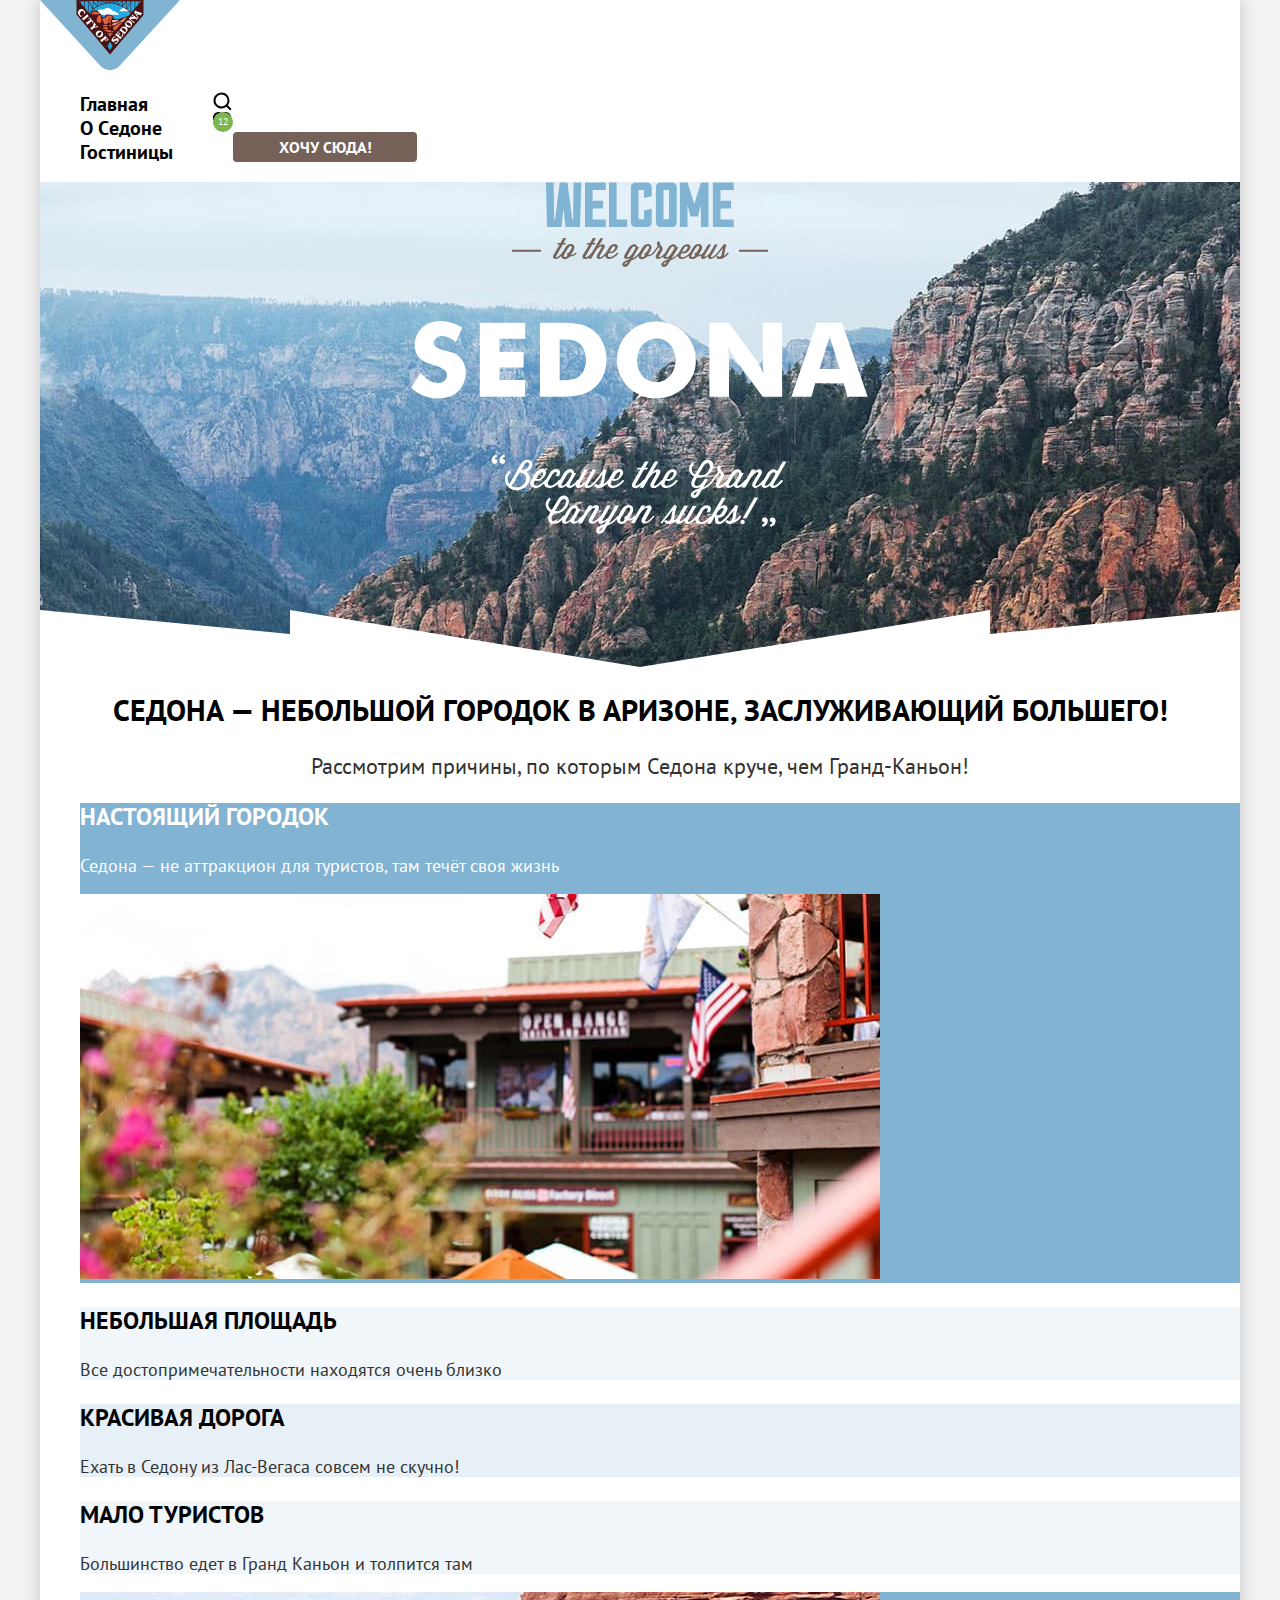
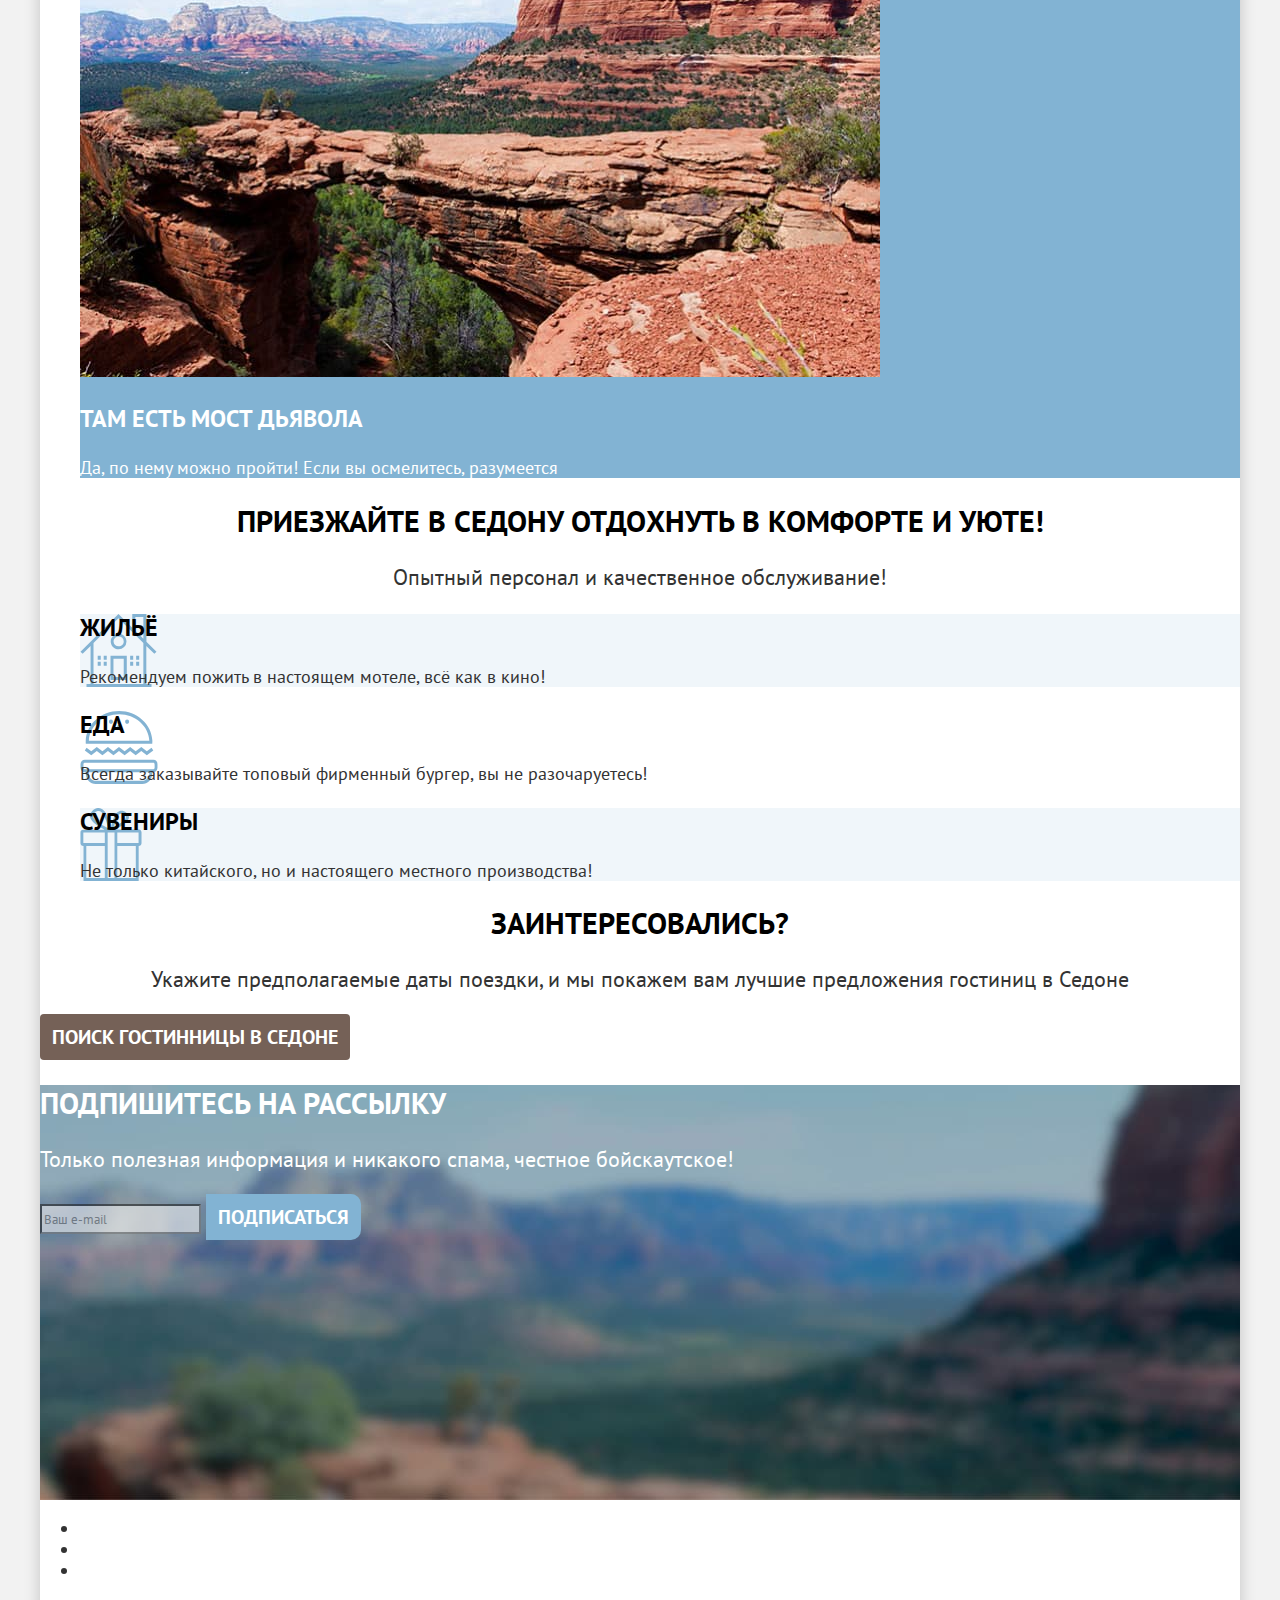
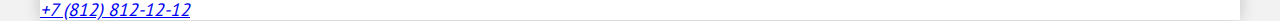
<file: index.html>
<!DOCTYPE html>
<html lang="ru">
  <head>
    <meta charset="utf-8">
    <title>HTML Academy: Седона</title>
    <link rel="stylesheet" href="styles/styles.css">
  </head>
  <body>
    <div class="wrapper">
      <!--header start-->
      <header class="header">
        <a class="header-logo-link">
          <img class="header-logo-image" src="images/svg/header-logo.svg" width="140" height="70" alt="Логотип Sedona.">
        </a>
        <nav class="navigation">
          <ul class="navigation-list">
            <li class="navigation-item">
              <a class="navigation-link navigation-link-current">Главная</a>
            </li>
            <li class="navigation-item">
              <a class="navigation-link" href="#">О Cедоне</a>
            </li>
            <li class="navigation-item">
              <a class="navigation-link" href="catalog.html">Гостиницы</a>
            </li>
          </ul>
          <ul class="navigation-list navigation-user">
            <li class="navigation-item">
              <a class="navigation-link navigation-link-search" href="#">
                <span class="visually-hidden">Поиск</span>
              </a>
            </li>
            <li class="navigation-item">
              <a class="navigation-link navigation-link-heart" href="#">
                <span class="visually-hidden">Избранное</span>
                <span class="like-count">12</span>
              </a>
            </li>
            <li class="navigation-item">
              <a class="button button-brown navigation-button" href="#">Хочу сюда!</a>
            </li>
          </ul>
        </nav>
      </header>
      <!--header end-->
      <!--main start-->
      <main class="main-index">
        <section class="main-welcome">
          <h1 class="visually-hidden">Добро пожаловать в Седону</h1>
          <img class="main-welcome-image" src="images/svg/welcome.svg" width="458" height="352" alt="Welcome to the gargeous Sedona. Because the Grand Canyon sucks!">
        </section>
        <section class="advantages">
          <h2 class="advantages-title">Седона — небольшой городок в Аризоне, заслуживающий большего!</h2>
          <p class="advantages-text">Рассмотрим причины, по которым Седона круче, чем Гранд-Каньон!</p>
          <ul class="advantages-list">
            <li class="advantages-list-item advantages-list-item-light">
              <h3 class="advantages-list-title advantages-list-title-light">Настоящий городок</h3>
              <p class="advantages-list-text advantages-list-text-light">Седона — не аттракцион для туристов, там течёт своя жизнь</p>
              <img class="advantages-list-image" src="images/advantages-building.jpg" width="800" height="385" alt="Дома Седоны.">
            </li>
            <li class="advantages-list-item">
              <h3 class="advantages-list-title">Небольшая площадь</h3>
              <p class="advantages-list-text">Все достопримечательности находятся очень близко</p>
            </li>
            <li class="advantages-list-item advantages-list-item-dark">
              <h3 class="advantages-list-title">Красивая дорога</h3>
              <p class="advantages-list-text">Ехать в Седону из Лас-Вегаса совсем не скучно!</p>
            </li>
            <li class="advantages-list-item">
              <h3 class="advantages-list-title">Мало туристов</h3>
              <p class="advantages-list-text">Большинство едет в Гранд Каньон и толпится там</p>
            </li>
            <li class="advantages-list-item advantages-list-item-light">
              <img class="advantages-list-image" src="images/advantages-devils-bridge.jpg" width="800" height="385" alt="Мост Дьявола.">
              <h3 class="advantages-list-title advantages-list-title-light">Там есть мост дьявола</h3>
              <p class="advantages-list-text advantages-list-text-light">Да, по нему можно пройти! Если вы осмелитесь, разумеется</p>
            </li>
          </ul>
          <h2 class="advantages-title">Приезжайте в Седону отдохнуть в комфорте и уюте!</h2>
          <p class="advantages-text">Опытный персонал и качественное обслуживание!</p>
          <ul class="advantages-list">
            <li class="advantages-list-item advantages-list-item-home">
              <h3 class="advantages-list-title">Жильё</h3>
              <p class="advantages-list-text">Рекомендуем пожить в настоящем мотеле, всё как в кино!</p>
            </li>
            <li class="advantages-list-item advantages-list-item-food">
              <h3 class="advantages-list-title">Еда</h3>
              <p class="advantages-list-text">Всегда заказывайте топовый фирменный бургер, вы не разочаруетесь!</p>
            </li>
            <li class="advantages-list-item advantages-list-item-souvenirs">
              <h3 class="advantages-list-title">Сувениры</h3>
              <p class="advantages-list-text">Не только китайского, но и настоящего местного производства!</p>
            </li>
          </ul>
          <h2 class="advantages-title">Заинтересовались?</h2>
          <p class="advantages-text">Укажите предполагаемые даты поездки, и мы покажем вам лучшие предложения гостиниц в Седоне</p>
          <a class="button button-brown button-interest" href="#">Поиск гостинницы в Седоне</a>
        </section>
        <section class="subscription">
          <h2 class="subscription-title">Подпишитесь на рассылку</h2>
          <p class="subscription-text">Только полезная информация и никакого спама, честное бойскаутское!</p>
          <form class="newsletter" action="https://echo.htmlacademy.ru/" method="post">
            <label class="visually-hidden" for="email">Введите ваш e-mail:</label>
            <input class="field" type="email" id="email" name="email" placeholder="Ваш e-mail" required>
            <button class="button button-blue button-newsletter" type="submit">Подписаться</button>
          </form>
        </section>
      </main>
      <!--main end-->
      <!--footer start-->
      <footer class="page-footer">
        <ul class="footer-social-list">
          <li class="footer-social-item">
            <a class="footer-link footer-link-vk" href="https://vk.com/htmlacademy">
              <span class="visually-hidden">Вконтакте</span>
            </a>
          </li>
          <li class="footer-social-item">
            <a class="footer-link footer-link-tg" href="https://t.me/htmlacademy">
              <span class="visually-hidden">Телеграм</span>
            </a>
          </li>
          <li class="footer-social-item">
            <a class="footer-link footer-link-yt" href="https://www.youtube.com/user/htmlacademyru">
              <span class="visually-hidden">Ютуб</span>
            </a>
          </li>
        </ul>
        <address class="footer-phone">
          <a class="footer-phone-link" href="tel:+78128121212">+7 (812) 812-12-12</a>
        </address>
        <a class="footer-logo" href=" https://htmlacademy.ru/">
          <span class="visually-hidden">HTML Academy</span>
        </a>
      </footer>
      <!--footer end-->
    </div>
  </body>
</html>
</file>
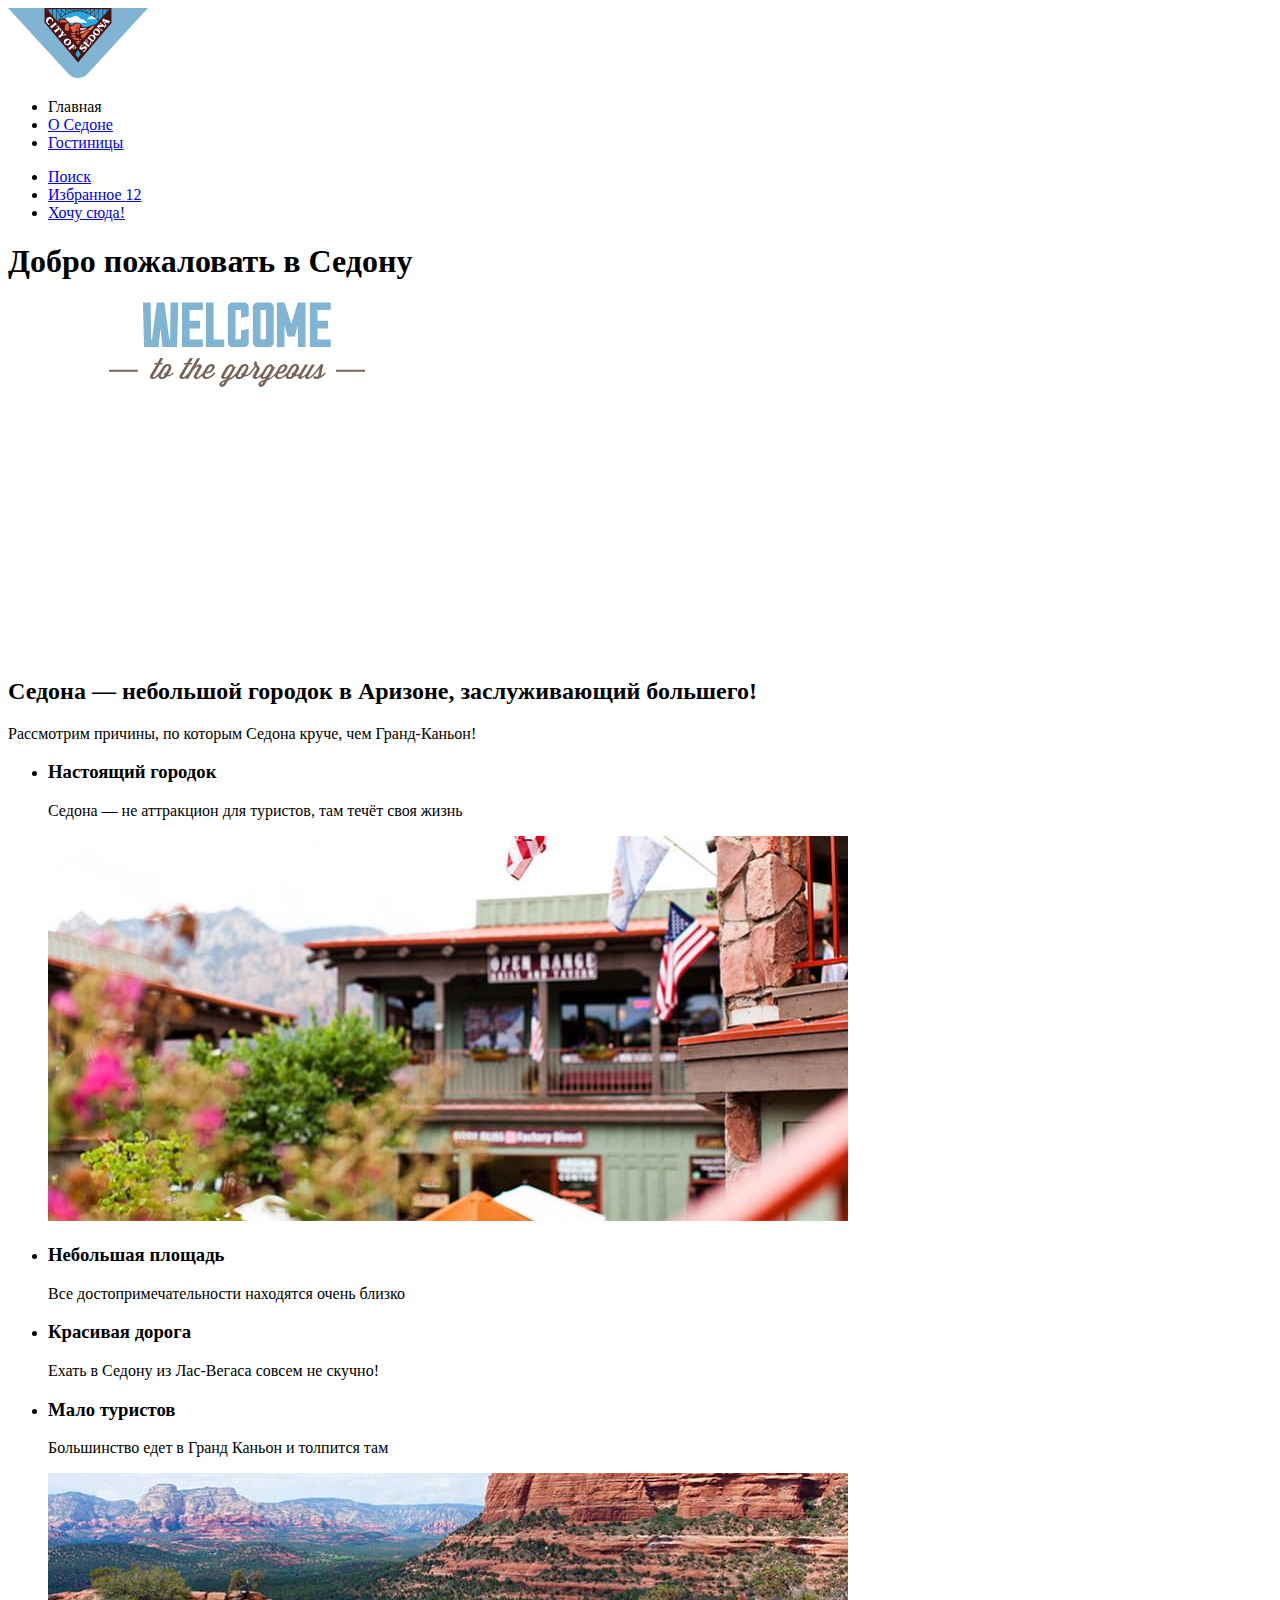
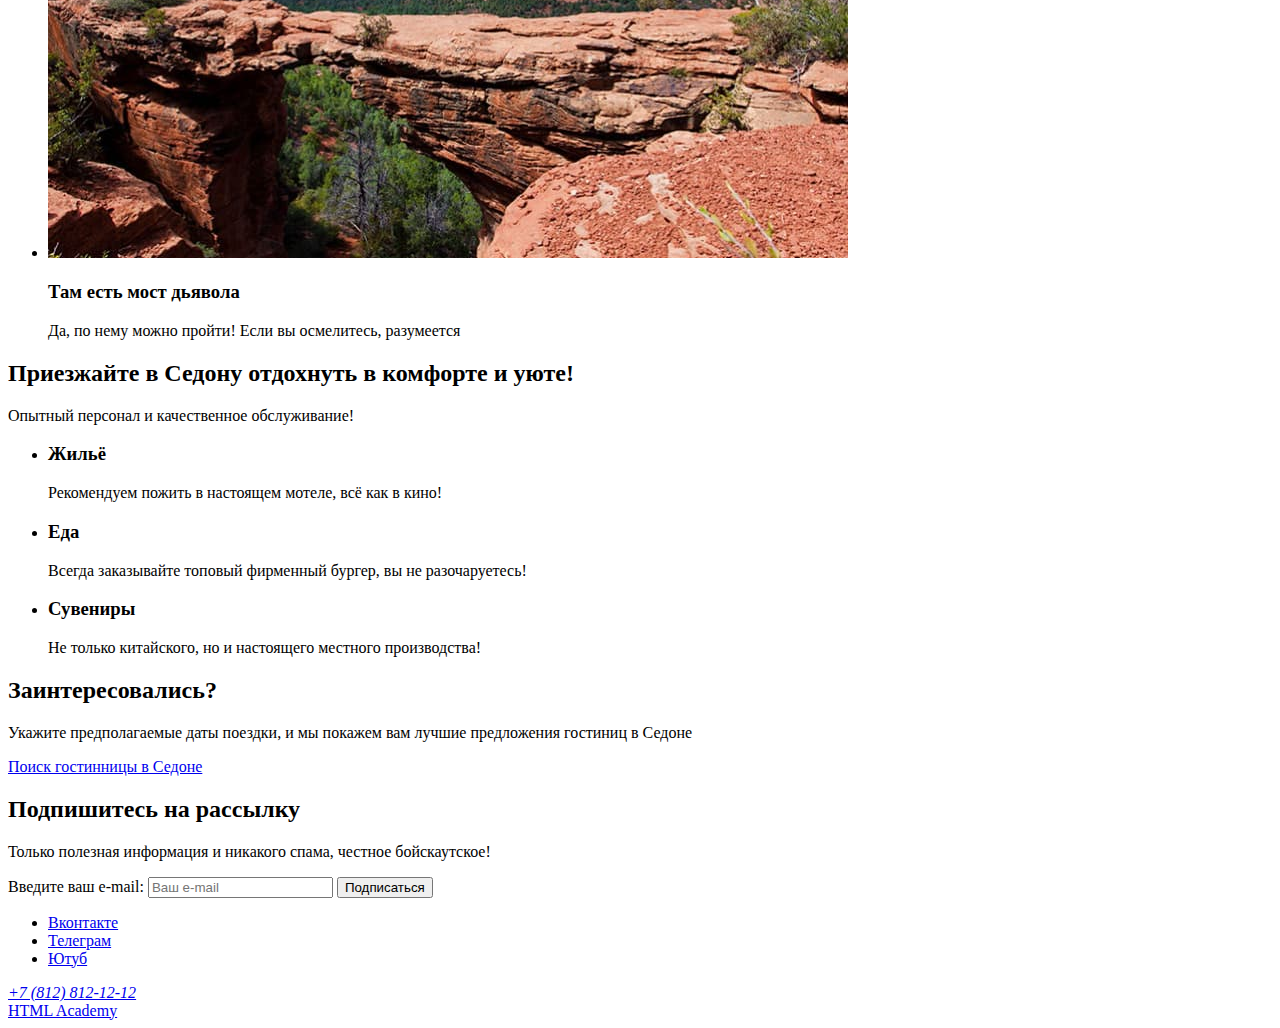
<file: 3/index.html>
<!DOCTYPE html>
<html lang="ru">
  <head>
    <meta charset="utf-8">
    <title>HTML Academy: Седона</title>
    <base href="https://htmlacademy-htmlcss.github.io/2303421-sedona-1/3/">
</head>
  <body>
    <div class="wrapper">
      <!--header start-->
      <header class="header">
        <a class="header-logo-link">
          <img class="header-logo-image" src="images/svg/header-logo.svg" width="140" height="70" alt="Логотип Sedona.">
        </a>
        <nav class="navigation">
          <ul class="navigation-list">
            <li class="navigation-item">
              <a class="navigation-link navigation-link-current">Главная</a>
            </li>
            <li class="navigation-item">
              <a class="navigation-link" href="#">О Cедоне</a>
            </li>
            <li class="navigation-item">
              <a class="navigation-link" href="catalog.html">Гостиницы</a>
            </li>
          </ul>
          <ul class="navigation-list navigation-user">
            <li class="navigation-item">
              <a class="navigation-link navigation-link-search" href="#">
                <span class="visually-hidden">Поиск</span>
              </a>
            </li>
            <li class="navigation-item">
              <a class="navigation-link navigation-link-heart" href="#">
                <span class="visually-hidden">Избранное</span>
                <span class="like-count">12</span>
              </a>
            </li>
            <li class="navigation-item">
              <a class="navigation-link link-button" href="#">Хочу сюда!</a>
            </li>
          </ul>
        </nav>
      </header>
      <!--header end-->
      <!--main start-->
      <main class="main-index">
        <section class="main-welcome">
          <h1 class="visually-hidden">Добро пожаловать в Седону</h1>
          <img class="main-welcome-image" src="images/svg/welcome.svg" width="458" height="352" alt="Welcome to the gargeous Sedona. Because the Grand Canyon sucks!">
        </section>
        <section class="advantages">
          <h2 class="advantages-title">Седона — небольшой городок в Аризоне, заслуживающий большего!</h2>
          <p class="advantages-text">Рассмотрим причины, по которым Седона круче, чем Гранд-Каньон!</p>
          <ul class="advantages-list">
            <li class="advantages-list-item">
              <h3 class="advantages-list-title">Настоящий городок</h3>
              <p class="advantages-list-text">Седона — не аттракцион для туристов, там течёт своя жизнь</p>
              <img class="advantages-list-image" src="images/advantages-building.jpg" width="800" height="385" alt="Дома Седоны.">
            </li>
            <li class="advantages-list-item">
              <h3 class="advantages-list-title black">Небольшая площадь</h3>
              <p class="advantages-list-text">Все достопримечательности находятся очень близко</p>
            </li>
            <li class="advantages-list-item">
              <h3 class="advantages-list-title black">Красивая дорога</h3>
              <p class="advantages-list-text">Ехать в Седону из Лас-Вегаса совсем не скучно!</p>
            </li>
            <li class="advantages-list-item">
              <h3 class="advantages-list-title black">Мало туристов</h3>
              <p class="advantages-list-text">Большинство едет в Гранд Каньон и толпится там</p>
            </li>
            <li class="advantages-list-item">
              <img class="advantages-list-image" src="images/advantages-devils-bridge.jpg" width="800" height="385" alt="Мост Дьявола.">
              <h3 class="advantages-list-title">Там есть мост дьявола</h3>
              <p class="advantages-list-text">Да, по нему можно пройти! Если вы осмелитесь, разумеется</p>
            </li>
          </ul>
        </section>
        <section class="benefits">
          <h2 class="benefits-title">Приезжайте в Седону отдохнуть в комфорте и уюте!</h2>
          <p class="benefits-text">Опытный персонал и качественное обслуживание!</p>
          <ul class="benefits-list">
            <li class="benefits-list-item">
              <h3 class="benefits-list-title">Жильё</h3>
              <p class="benefits-list-text">Рекомендуем пожить в настоящем мотеле, всё как в кино!</p>
            </li>
            <li class="benefits-list-item">
              <h3 class="benefits-list-title">Еда</h3>
              <p class="benefits-list-text">Всегда заказывайте топовый фирменный бургер, вы не разочаруетесь!</p>
            </li>
            <li class="benefits-list-item">
              <h3 class="benefits-list-title">Сувениры</h3>
              <p class="benefits-list-text">Не только китайского, но и настоящего местного производства!</p>
            </li>
          </ul>
        </section>
        <section class="hotel">
          <h2 class="hotel-title">Заинтересовались?</h2>
          <p class="hotel-text">Укажите предполагаемые даты поездки, и мы покажем вам лучшие предложения гостиниц в Седоне</p>
          <a class="hotel-link link-button" href="#">Поиск гостинницы в Седоне</a>
        </section>
        <section class="subscription">
          <h2 class="subscription-title">Подпишитесь на рассылку</h2>
          <p class="subscription-text">Только полезная информация и никакого спама, честное бойскаутское!</p>
          <form class="newsletter" action="https://echo.htmlacademy.ru/" method="post">
            <label class="visually-hidden" for="email">Введите ваш e-mail:</label>
            <input class="field" type="email" id="email" name="email" placeholder="Ваш e-mail" required>
            <button class="newsletter-button" type="submit">Подписаться</button>
          </form>
        </section>
      </main>
      <!--main end-->
      <!--footer start-->
      <footer class="page-footer">
        <ul class="footer-social-list">
          <li class="footer-social-item">
            <a class="footer-link footer-link-vk" href="https://vk.com/htmlacademy">
              <span class="visually-hidden">Вконтакте</span>
            </a>
          </li>
          <li class="footer-social-item">
            <a class="footer-link footer-link-tg" href="https://t.me/htmlacademy">
              <span class="visually-hidden">Телеграм</span>
            </a>
          </li>
          <li class="footer-social-item">
            <a class="footer-link footer-link-yt" href="https://www.youtube.com/user/htmlacademyru">
              <span class="visually-hidden">Ютуб</span>
            </a>
          </li>
        </ul>
        <address class="footer-phone">
          <a class="footer-phone-link" href="tel:+78128121212">+7 (812) 812-12-12</a>
        </address>
        <a class="footer-logo" href=" https://htmlacademy.ru/">
          <span class="visually-hidden">HTML Academy</span>
        </a>
      </footer>
      <!--footer end-->
    </div>
  </body>
</html>
</file>
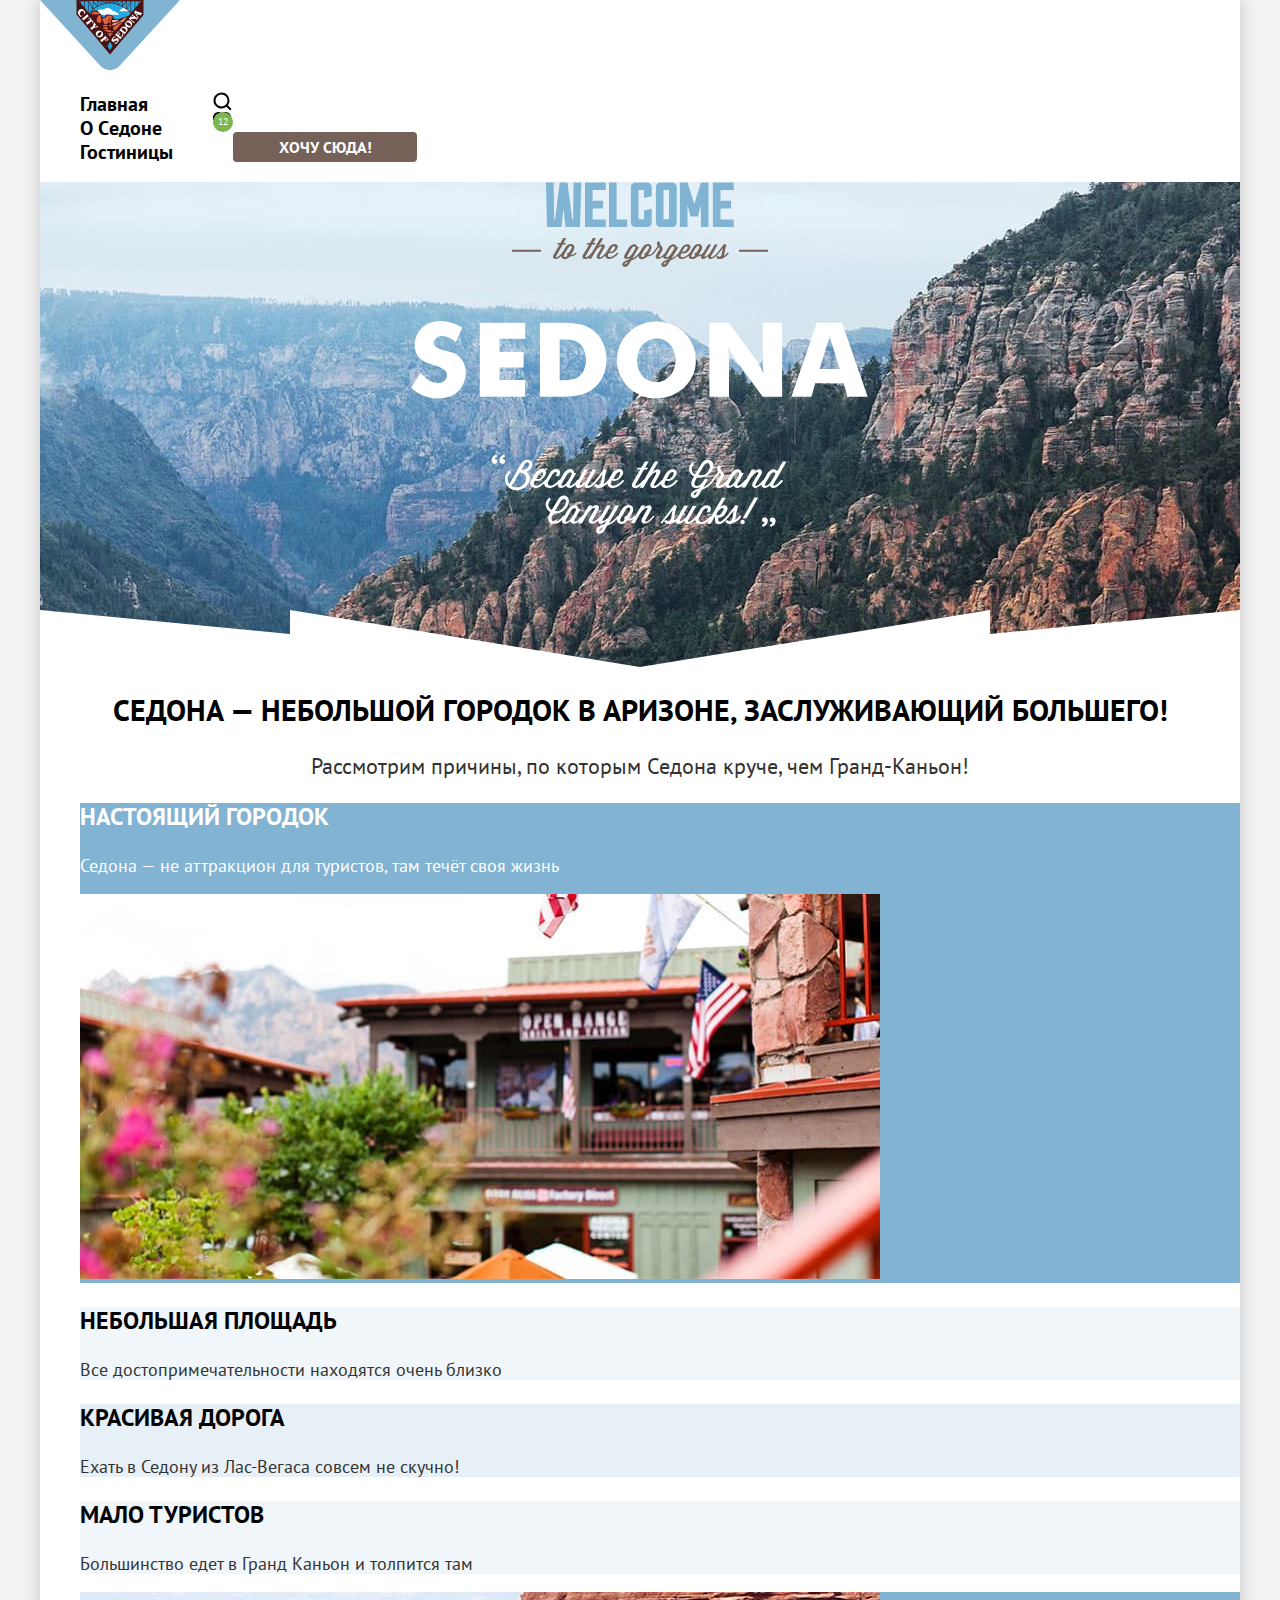
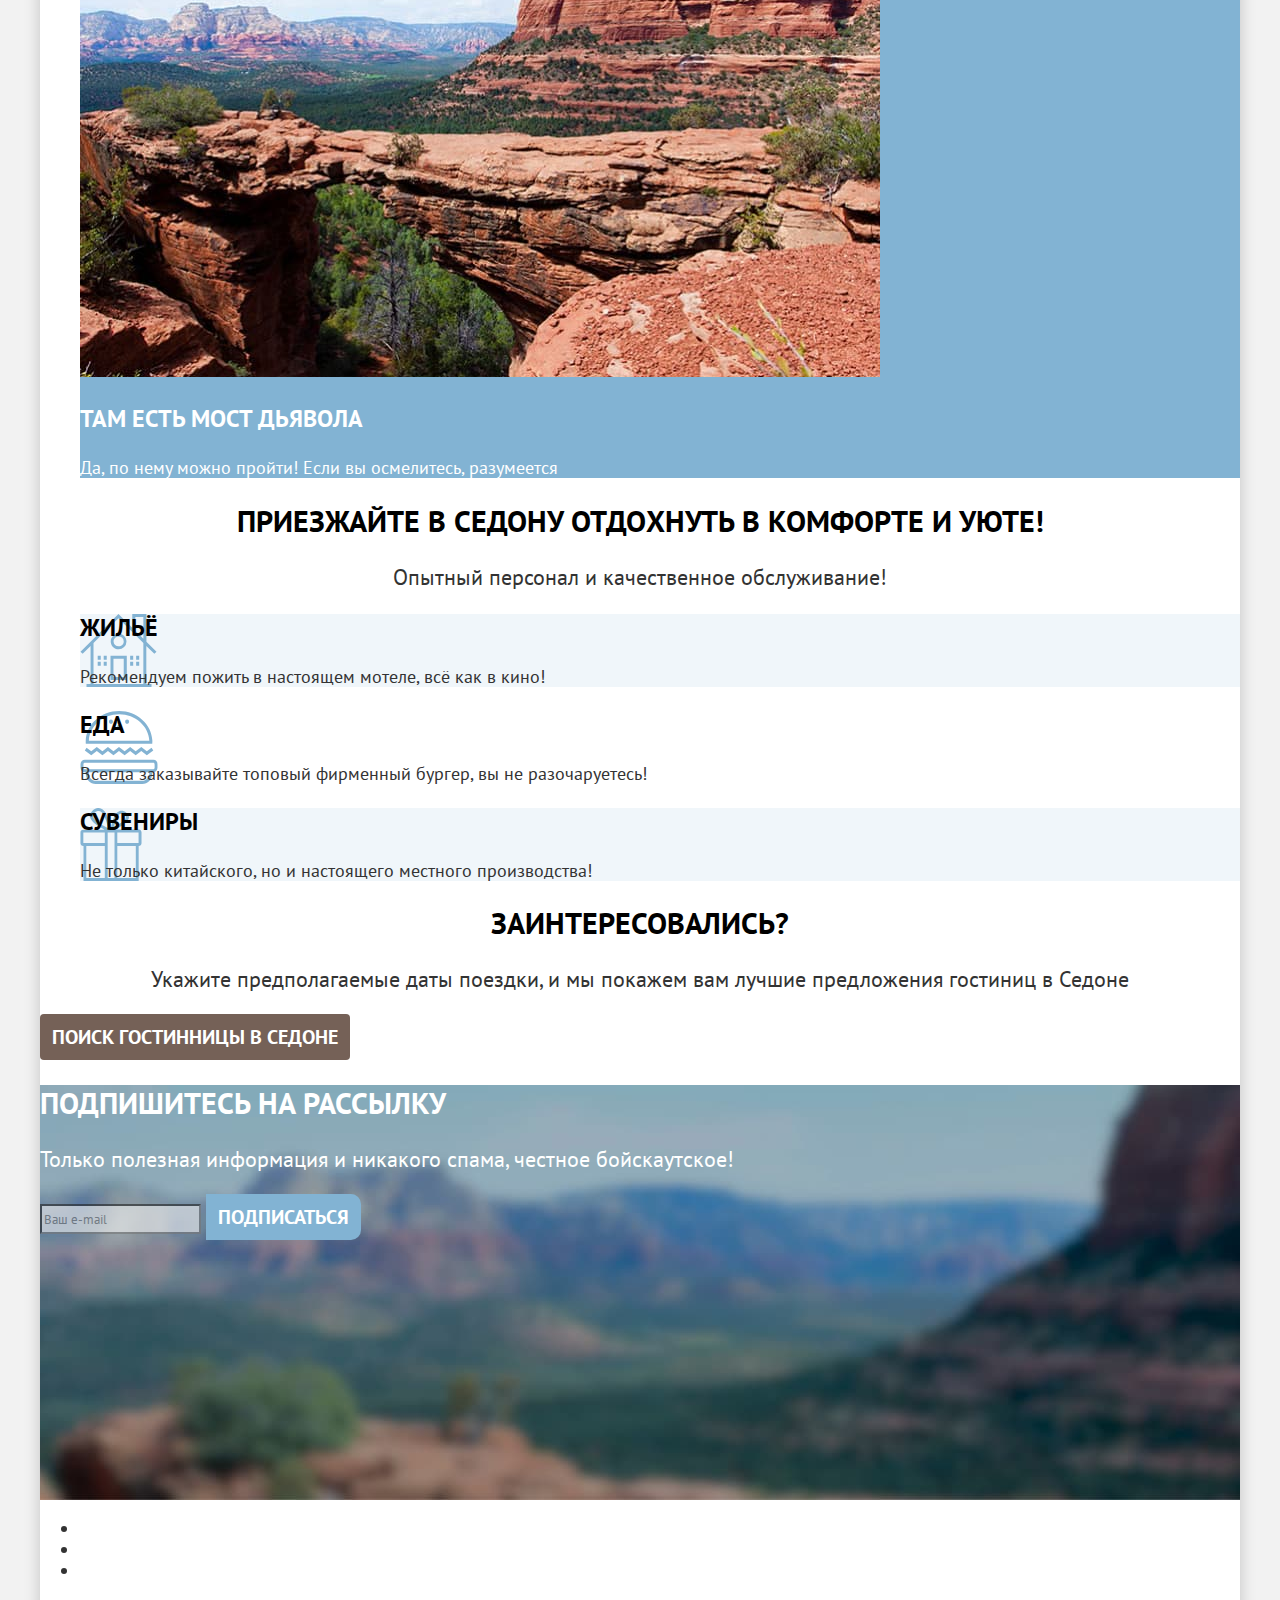
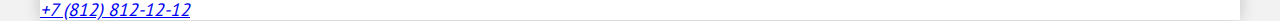
<file: 4/index.html>
<!DOCTYPE html>
<html lang="ru">
  <head>
    <meta charset="utf-8">
    <title>HTML Academy: Седона</title>
    <link rel="stylesheet" href="styles/styles.css">
    <base href="https://htmlacademy-htmlcss.github.io/2303421-sedona-1/4/">
</head>
  <body>
    <div class="wrapper">
      <!--header start-->
      <header class="header">
        <a class="header-logo-link">
          <img class="header-logo-image" src="images/svg/header-logo.svg" width="140" height="70" alt="Логотип Sedona.">
        </a>
        <nav class="navigation">
          <ul class="navigation-list">
            <li class="navigation-item">
              <a class="navigation-link navigation-link-current">Главная</a>
            </li>
            <li class="navigation-item">
              <a class="navigation-link" href="#">О Cедоне</a>
            </li>
            <li class="navigation-item">
              <a class="navigation-link" href="catalog.html">Гостиницы</a>
            </li>
          </ul>
          <ul class="navigation-list navigation-user">
            <li class="navigation-item">
              <a class="navigation-link navigation-link-search" href="#">
                <span class="visually-hidden">Поиск</span>
              </a>
            </li>
            <li class="navigation-item">
              <a class="navigation-link navigation-link-heart" href="#">
                <span class="visually-hidden">Избранное</span>
                <span class="like-count">12</span>
              </a>
            </li>
            <li class="navigation-item">
              <a class="button button-brown navigation-button" href="#">Хочу сюда!</a>
            </li>
          </ul>
        </nav>
      </header>
      <!--header end-->
      <!--main start-->
      <main class="main-index">
        <section class="main-welcome">
          <h1 class="visually-hidden">Добро пожаловать в Седону</h1>
          <img class="main-welcome-image" src="images/svg/welcome.svg" width="458" height="352" alt="Welcome to the gargeous Sedona. Because the Grand Canyon sucks!">
        </section>
        <section class="advantages">
          <h2 class="advantages-title">Седона — небольшой городок в Аризоне, заслуживающий большего!</h2>
          <p class="advantages-text">Рассмотрим причины, по которым Седона круче, чем Гранд-Каньон!</p>
          <ul class="advantages-list">
            <li class="advantages-list-item advantages-list-item-light">
              <h3 class="advantages-list-title advantages-list-title-light">Настоящий городок</h3>
              <p class="advantages-list-text advantages-list-text-light">Седона — не аттракцион для туристов, там течёт своя жизнь</p>
              <img class="advantages-list-image" src="images/advantages-building.jpg" width="800" height="385" alt="Дома Седоны.">
            </li>
            <li class="advantages-list-item">
              <h3 class="advantages-list-title">Небольшая площадь</h3>
              <p class="advantages-list-text">Все достопримечательности находятся очень близко</p>
            </li>
            <li class="advantages-list-item advantages-list-item-dark">
              <h3 class="advantages-list-title">Красивая дорога</h3>
              <p class="advantages-list-text">Ехать в Седону из Лас-Вегаса совсем не скучно!</p>
            </li>
            <li class="advantages-list-item">
              <h3 class="advantages-list-title">Мало туристов</h3>
              <p class="advantages-list-text">Большинство едет в Гранд Каньон и толпится там</p>
            </li>
            <li class="advantages-list-item advantages-list-item-light">
              <img class="advantages-list-image" src="images/advantages-devils-bridge.jpg" width="800" height="385" alt="Мост Дьявола.">
              <h3 class="advantages-list-title advantages-list-title-light">Там есть мост дьявола</h3>
              <p class="advantages-list-text advantages-list-text-light">Да, по нему можно пройти! Если вы осмелитесь, разумеется</p>
            </li>
          </ul>
          <h2 class="advantages-title">Приезжайте в Седону отдохнуть в комфорте и уюте!</h2>
          <p class="advantages-text">Опытный персонал и качественное обслуживание!</p>
          <ul class="advantages-list">
            <li class="advantages-list-item advantages-list-item-home">
              <h3 class="advantages-list-title">Жильё</h3>
              <p class="advantages-list-text">Рекомендуем пожить в настоящем мотеле, всё как в кино!</p>
            </li>
            <li class="advantages-list-item advantages-list-item-food">
              <h3 class="advantages-list-title">Еда</h3>
              <p class="advantages-list-text">Всегда заказывайте топовый фирменный бургер, вы не разочаруетесь!</p>
            </li>
            <li class="advantages-list-item advantages-list-item-souvenirs">
              <h3 class="advantages-list-title">Сувениры</h3>
              <p class="advantages-list-text">Не только китайского, но и настоящего местного производства!</p>
            </li>
          </ul>
          <h2 class="advantages-title">Заинтересовались?</h2>
          <p class="advantages-text">Укажите предполагаемые даты поездки, и мы покажем вам лучшие предложения гостиниц в Седоне</p>
          <a class="button button-brown button-interest" href="#">Поиск гостинницы в Седоне</a>
        </section>
        <section class="subscription">
          <h2 class="subscription-title">Подпишитесь на рассылку</h2>
          <p class="subscription-text">Только полезная информация и никакого спама, честное бойскаутское!</p>
          <form class="newsletter" action="https://echo.htmlacademy.ru/" method="post">
            <label class="visually-hidden" for="email">Введите ваш e-mail:</label>
            <input class="field" type="email" id="email" name="email" placeholder="Ваш e-mail" required>
            <button class="button button-blue button-newsletter" type="submit">Подписаться</button>
          </form>
        </section>
      </main>
      <!--main end-->
      <!--footer start-->
      <footer class="page-footer">
        <ul class="footer-social-list">
          <li class="footer-social-item">
            <a class="footer-link footer-link-vk" href="https://vk.com/htmlacademy">
              <span class="visually-hidden">Вконтакте</span>
            </a>
          </li>
          <li class="footer-social-item">
            <a class="footer-link footer-link-tg" href="https://t.me/htmlacademy">
              <span class="visually-hidden">Телеграм</span>
            </a>
          </li>
          <li class="footer-social-item">
            <a class="footer-link footer-link-yt" href="https://www.youtube.com/user/htmlacademyru">
              <span class="visually-hidden">Ютуб</span>
            </a>
          </li>
        </ul>
        <address class="footer-phone">
          <a class="footer-phone-link" href="tel:+78128121212">+7 (812) 812-12-12</a>
        </address>
        <a class="footer-logo" href=" https://htmlacademy.ru/">
          <span class="visually-hidden">HTML Academy</span>
        </a>
      </footer>
      <!--footer end-->
    </div>
  </body>
</html>
</file>
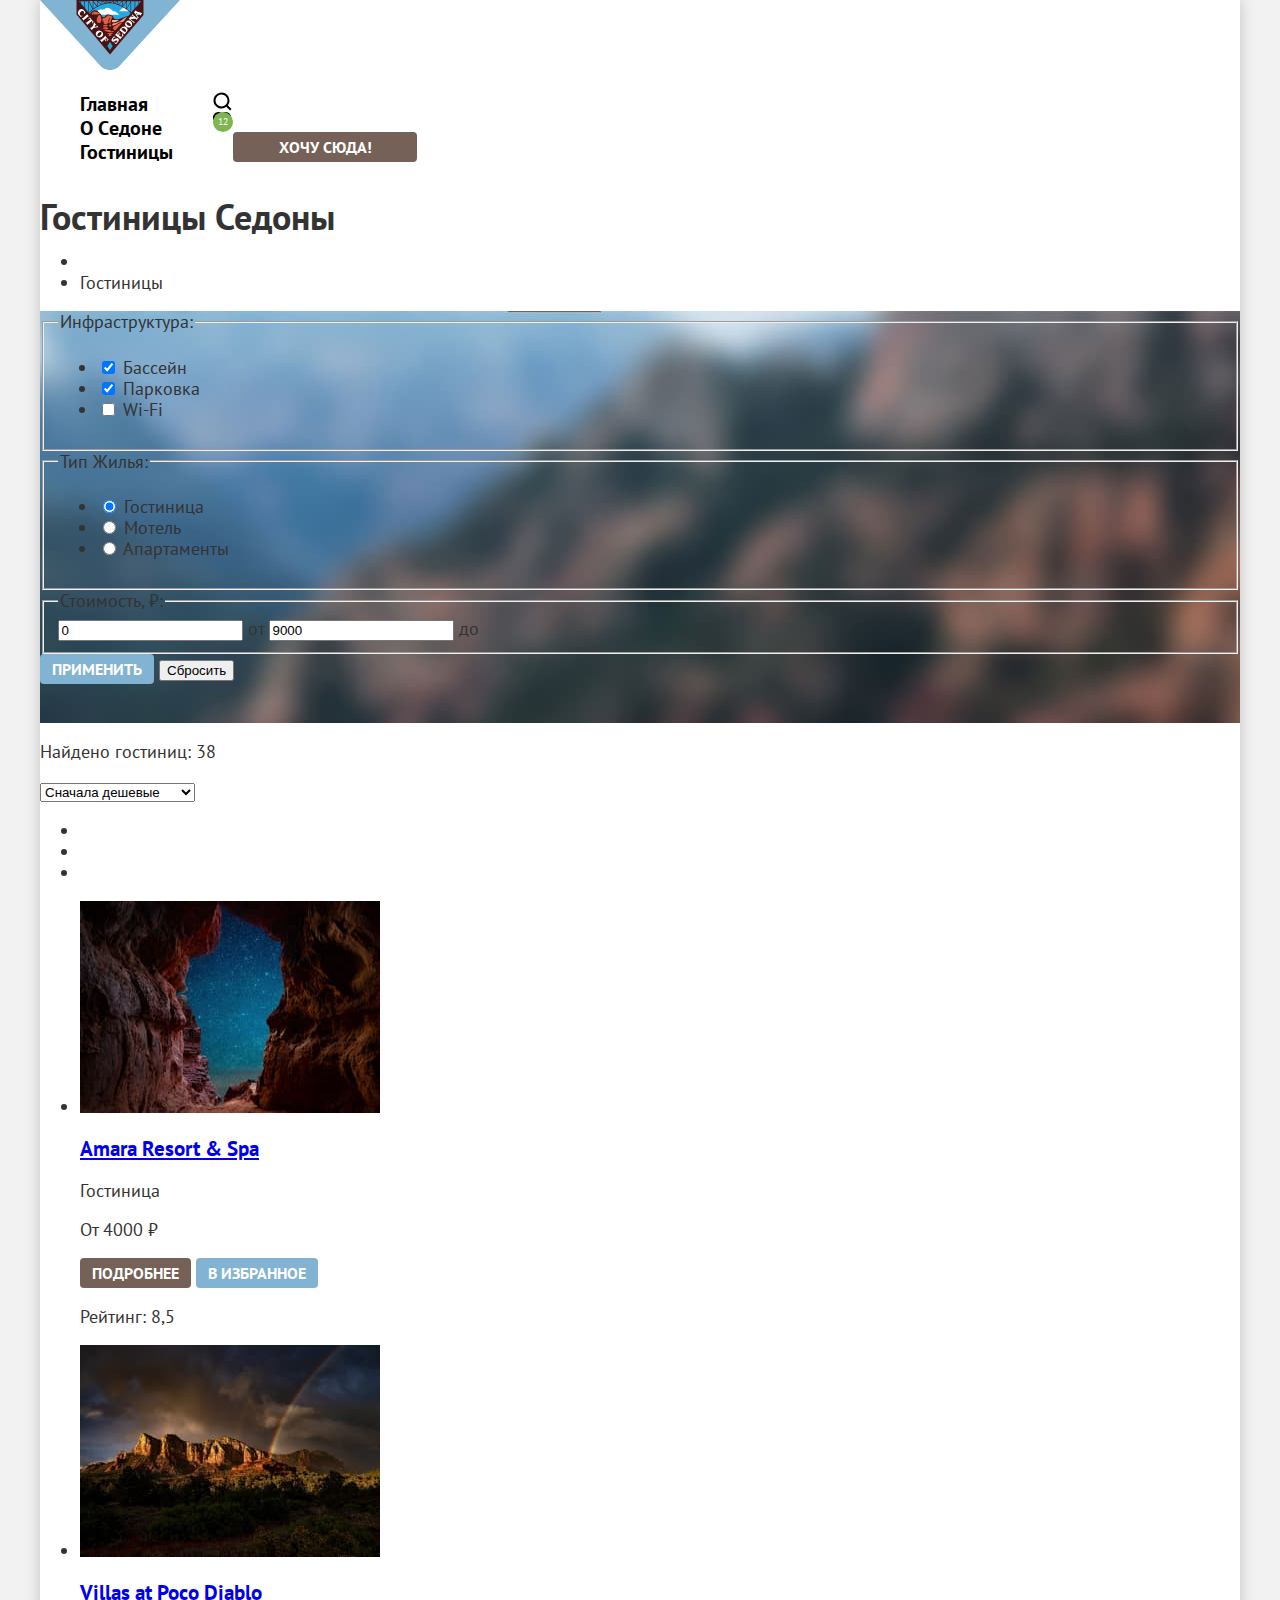
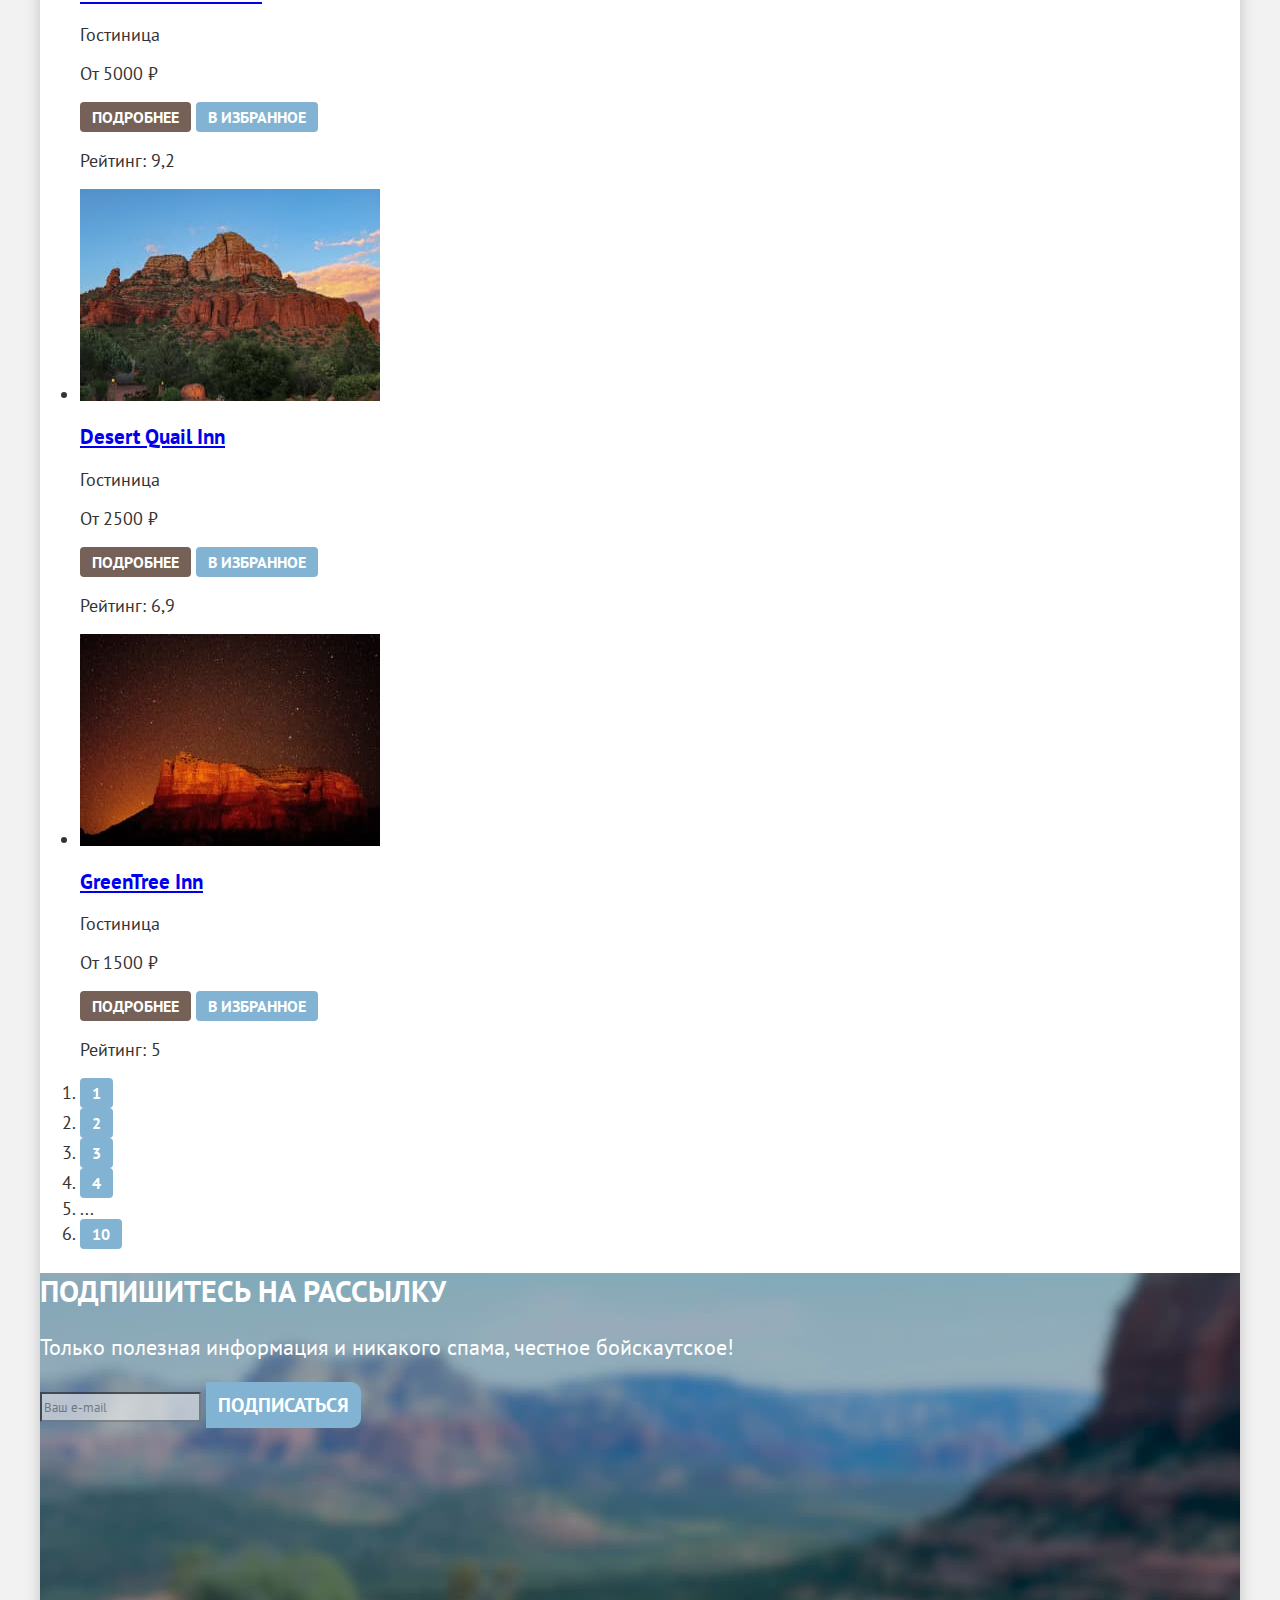
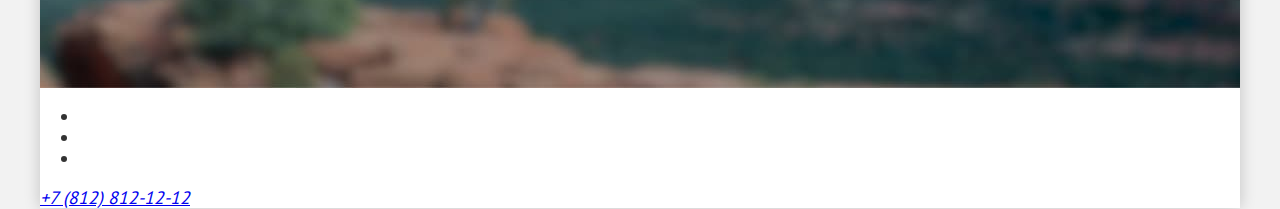
<file: catalog.html>
<!DOCTYPE html>
<html lang="ru">
  <head>
    <meta charset="utf-8">
    <title>Каталог</title>
    <link rel="stylesheet" href="styles/styles.css">
  </head>
  <body>
    <div class="wrapper">
      <!--header start-->
      <header class="header">
        <a class="header-logo-link" href="index.html">
          <img class="header-logo-image" src="images/svg/header-logo.svg" width="140" height="70" alt="Логотип Sedona.">
        </a>
        <nav class="navigation">
          <ul class="navigation-list">
            <li class="navigation-item">
              <a class="navigation-link" href="index.html">Главная</a>
            </li>
            <li class="navigation-item">
              <a class="navigation-link" href="#">О Cедоне</a>
            </li>
            <li class="navigation-item">
              <a class="navigation-link navigation-link-current">Гостиницы</a>
            </li>
          </ul>
          <ul class="navigation-list navigation-user">
            <li class="navigation-item">
              <a class="navigation-link navigation-link-search" href="#">
                <span class="visually-hidden">Поиск</span>
              </a>
            </li>
            <li class="navigation-item">
              <a class="navigation-link navigation-link-heart" href="#">
                <span class="visually-hidden">Избранное</span>
                <span class="like-count">12</span>
              </a>
            </li>
            <li class="navigation-item">
              <a class="button button-brown navigation-button" href="#">Хочу сюда!</a>
            </li>
          </ul>
        </nav>
      </header>
      <!--header end-->
      <!--main start-->
      <main class="main-inner">
        <div class="container">
          <header class="inner-header">
            <h1 class="inner-header-title">Гостиницы Седоны</h1>
            <ul class="breadcrumbs">
              <li class="breadcrumbs-item">
                <a class="breadcrumbs-link" href="index.html">
                  <span class="visually-hidden">На главную</span>
                </a>
            </li>
              <li class="breadcrumbs-item">
                <a class="breadcrumbs-link breadcrumbs-link-current">Гостиницы</a>
              </li>
            </ul>
          </header>
          <section class="catalog">
            <h2 class="visually-hidden">Фильтр гостиниц</h2>
            <form class="catalog-filter" action="https://echo.htmlacademy.ru/" method="get">
              <fieldset class="catalog-filter-group">
                <legend class="catalog-filter-title">Инфраструктура:</legend>
                <ul class="catalog-filter-list">
                  <li class="catalog-filter-item">
                    <label class="control">
                      <input class="control-input" type="checkbox" name="pool" checked>
                      Бассейн
                    </label>
                  </li>
                  <li class="catalog-filter-item">
                    <label class="control">
                      <input class="control-input" type="checkbox" name="parking" checked>
                      Парковка
                    </label>
                  </li>
                  <li class="catalog-filter-item">
                    <label class="control">
                      <input class="control-input" type="checkbox" name="wi-fi">
                      Wi-Fi
                    </label>
                  </li>
                </ul>
              </fieldset>
              <fieldset class="catalog-filter-group">
                <legend class="catalog-filter-title">Тип Жилья:</legend>
                <ul class="catalog-filter-list">
                  <li class="catalog-filter-item">
                    <label class="control">
                      <input class="control-input" type="radio" name="options" value="hotel" checked>
                      Гостиница
                    </label>
                  </li>
                  <li class="catalog-filter-item">
                    <label class="control">
                      <input class="control-input" type="radio" name="options" value="motel">
                      Мотель
                    </label>
                  </li>
                  <li class="catalog-filter-item">
                    <label class="control">
                      <input class="control-input" type="radio" name="options" value="apartments">
                      Апартаменты
                    </label>
                  </li>
                </ul>
              </fieldset>
              <fieldset class="catalog-filter-group group-with-slider">
                <legend class="catalog-filter-legend">Стоимость, ₽:</legend>
                  <label class="type-field">
                    <input class="type-field-from" type="number" name="min-cost" min="0" value="0">
                    от
                  </label>
                  <label class="type-field">
                    <input class="type-field-to" type="number" name="max-cost" min="1" value="9000">
                    до
                  </label>
              </fieldset>
              <div class="buttons">
                <button class="button button-blue" type="submit">Применить</button>
                <button class="button-reset" type="reset">Сбросить</button>
              </div>
            </form>
          </section>
        </div>
        <section class="select">
          <h2 class="visually-hidden">Список гостиниц Седоны</h2>
          <p class="select-result">Найдено гостиниц:
            <span class="select-result-number">38</span>
          </p>
          <select class="select-controls" aria-label="Сортировка">
            <option value="cheap">Сначала дешевые</option>
            <option value="expensive">Сначала дорогие</option>
            <option value="popular">Сначала популярные</option>
          </select>
          <ul class="select-list">
            <li class="select-list-item">
              <a class="button-tile" href="#">
                <span class="visually-hidden">Показать плиткой</span>
              </a>
            </li>
            <li class="select-list-item">
              <a class="button-slideshow" href="#">
                <span class="visually-hidden">Показать большие картинки</span>
              </a>
            </li>
            <li class="select-list-item">
              <a class="button-list" href="#">
                <span class="visually-hidden">Показать список</span>
              </a>
            </li>
          </ul>
        </section>
        <section class="cards">
          <ul class="card-list">
            <li class="card-item">
              <a class="card-link" href="#">
                <img class="card-img" src="images/card-hotel/card-hotel-аmara.jpg" width="300" height="212" alt="Вид зведного неба из пещеры.">
                <h3 class="card-title">Amara Resort & Spa</h3>
              </a>
              <p class="card-type">Гостиница</p>
              <p class="type-price">От 4000 ₽</p>
              <a class="button button-brown" href="#">Подробнее</a>
              <a class="button button-blue" href="#">В избранное</a>
              <div class="card-rating">
                <span class="visually-hidden">Четыре звезды</span>
              </div>
              <p class="card-button">Рейтинг:
                <span class="card-button-rating">8,5</span>
              </p>
            </li>
            <li class="card-item">
              <a class="card-link" href="#">
                <img class="card-img" src="images/card-hotel/card-hotel-villas.jpg" width="300" height="212" alt="Вид на огромную радугу над горами.">
                <h3 class="card-title">Villas at Poco Diablo</h3>
              </a>
              <p class="card-type">Гостиница</p>
              <p class="type-price">От 5000 ₽</p>
              <a class="button button-brown" href="#">Подробнее</a>
              <a class="button button-blue" href="#">В избранное</a>
              <div class="card-rating">
                <span class="visually-hidden">Четыре звезды</span>
              </div>
              <p class="card-button">Рейтинг:
                <span class="card-button-rating">9,2</span>
              </p>
            </li>
            <li class="card-item">
              <a class="card-link" href="#">
                <img class="card-img" src="images/card-hotel/card-hotel-desert.jpg" width="300" height="212" alt="Вид на национальный парк и скалы.">
                <h3 class="card-title">Desert Quail Inn</h3>
              </a>
              <p class="card-type">Гостиница</p>
              <p class="type-price">От 2500 ₽</p>
              <a class="button button-brown" href="#">Подробнее</a>
              <a class="button button-blue" href="#">В избранное</a>
              <div class="card-rating">
                <span class="visually-hidden">Три звезды</span>
              </div>
              <p class="card-button">Рейтинг:
                <span class="card-button-rating">6,9</span>
              </p>
            </li>
            <li class="card-item">
              <a class="card-link" href="#">
                <img class="card-img" src="images/card-hotel/card-hotel-green.jpg" width="300" height="212" alt="Вид на звездное небо и скалы.">
                <h3 class="card-title">GreenTree Inn</h3>
              </a>
              <p class="card-type">Гостиница</p>
              <p class="type-price">От 1500 ₽</p>
              <a class="button button-brown" href="#">Подробнее</a>
              <a class="button button-blue" href="#">В избранное</a>
              <div class="card-rating">
                <span class="visually-hidden">Две звезды</span>
              </div>
              <p class="card-button">Рейтинг:
                <span class="card-button-rating">5</span>
              </p>
            </li>
          </ul>
        </section>
        <section class="pagination">
          <h2 class="visually-hidden">Переключение страниц</h2>
          <ol class="pagination-list">
            <li class="pagination-item">
              <a class="button button-blue button-current">1</a>
            </li>
            <li class="pagination-item">
              <a class="button button-blue" href="#">2</a>
            </li>
            <li class="pagination-item">
              <a class="button button-blue" href="#">3</a>
            </li>
            <li class="pagination-item">
              <a class="button button-blue" href="#">4</a>
            </li>
            <li class="pagination-item">
              <span class="pagination-item-dots">...</span>
            </li>
            <li class="pagination-item">
              <a class="button button-blue" href="#">10</a>
            </li>
          </ol>
        </section>
        <section class="subscription">
          <h2 class="subscription-title">Подпишитесь на рассылку</h2>
          <p class="subscription-text">Только полезная информация и никакого спама, честное бойскаутское!</p>
          <form class="newsletter" action="https://echo.htmlacademy.ru/" method="post">
            <label class="visually-hidden" for="email">Введите ваш e-mail:</label>
            <input class="field" type="email" id="email" name="email" placeholder="Ваш e-mail" required>
            <button class="button button-blue button-newsletter" type="submit">Подписаться</button>
          </form>
        </section>
      </main>
      <!--main end-->
      <!--footer start-->
      <footer class="page-footer">
        <ul class="media">
          <li class="media-item">
            <a class="media-link media-link-vk" href="https://vk.com/htmlacademy">
              <span class="visually-hidden">Вконтакте</span>
            </a>
          </li>
          <li class="media-item">
            <a class="media-link media-link-tg" href="https://t.me/htmlacademy">
              <span class="visually-hidden">Телеграм</span>
            </a>
          </li>
          <li class="media-item">
            <a class="media-link media-link-yt" href="https://www.youtube.com/user/htmlacademyru">
              <span class="visually-hidden">Ютуб</span>
            </a>
          </li>
        </ul>
        <address class="phone">
          <a class="phone-link" href="tel:+78128121212">+7 (812) 812-12-12</a>
        </address>
        <a class="academy-logo" href=" https://htmlacademy.ru/">
          <span class="visually-hidden">HTML Academy</span>
        </a>
      </footer>
      <!--footer end-->
    </div>
  </body>
</html>
</file>
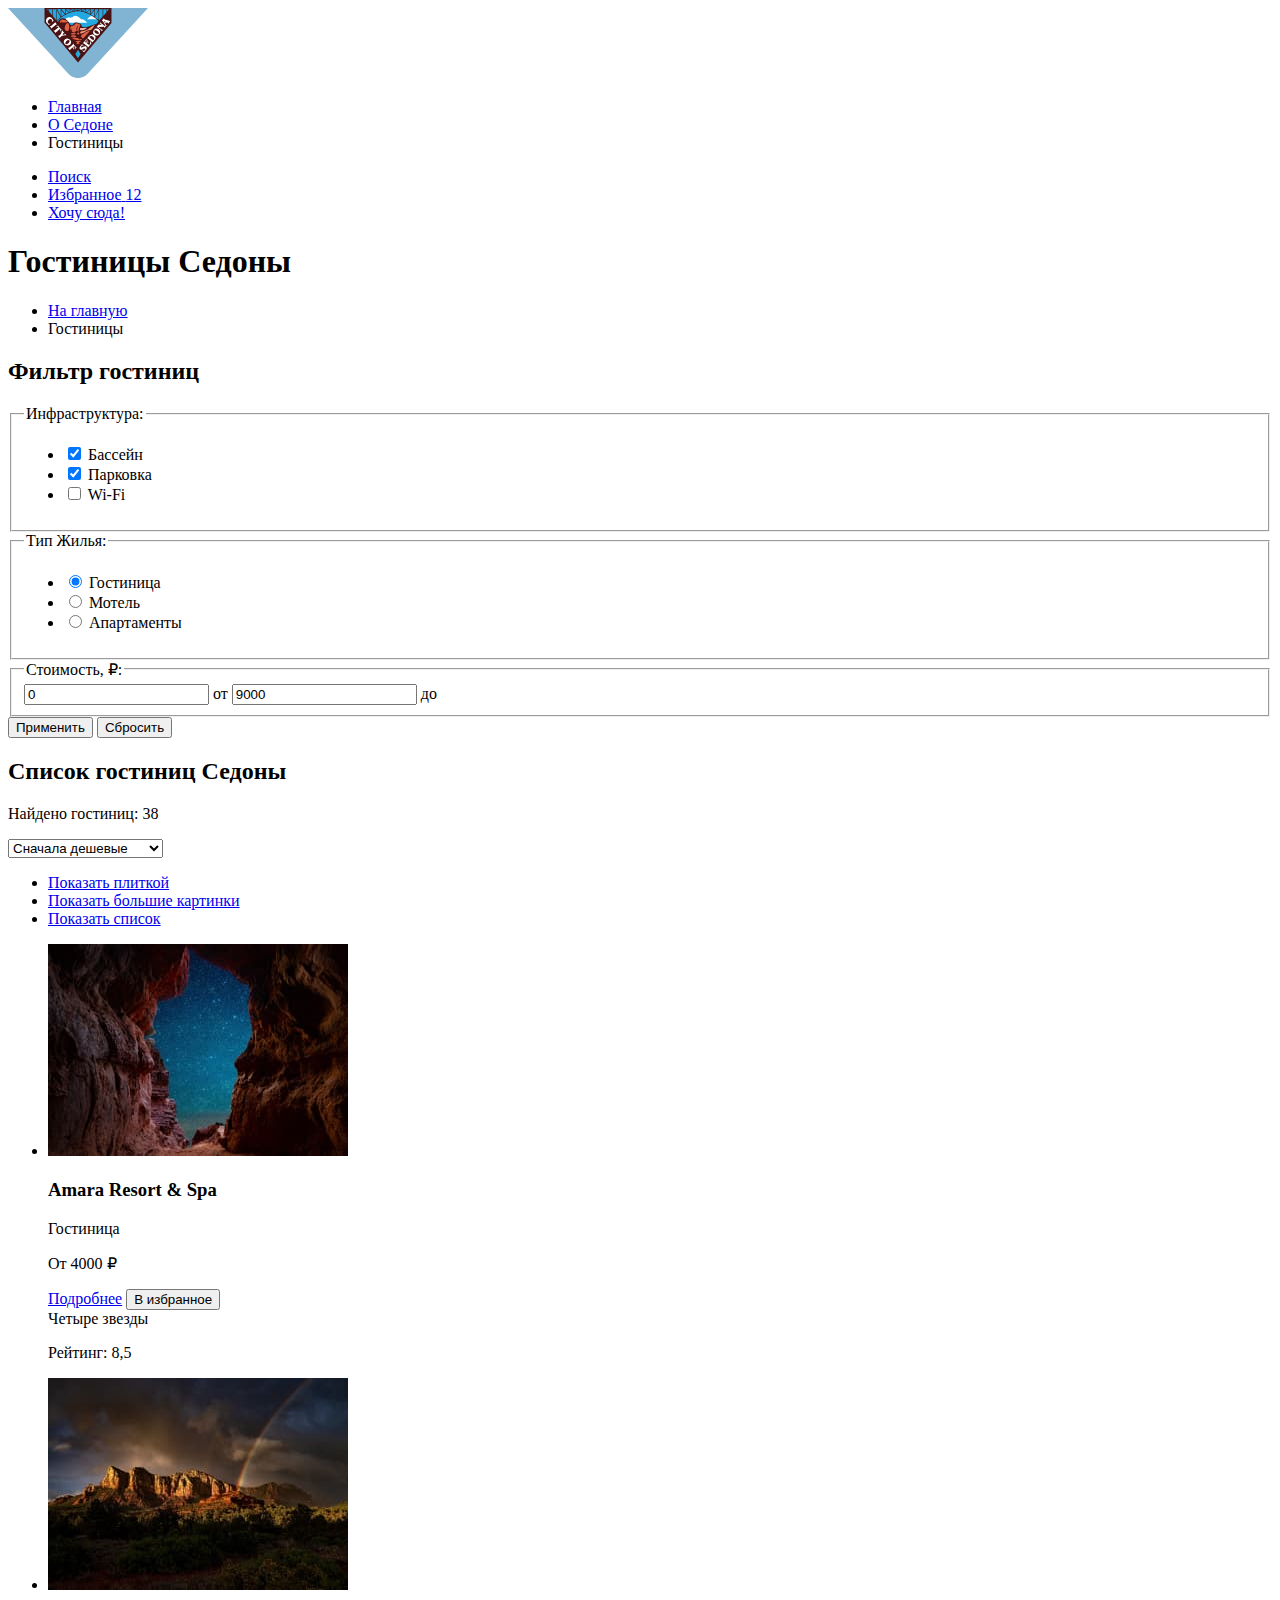
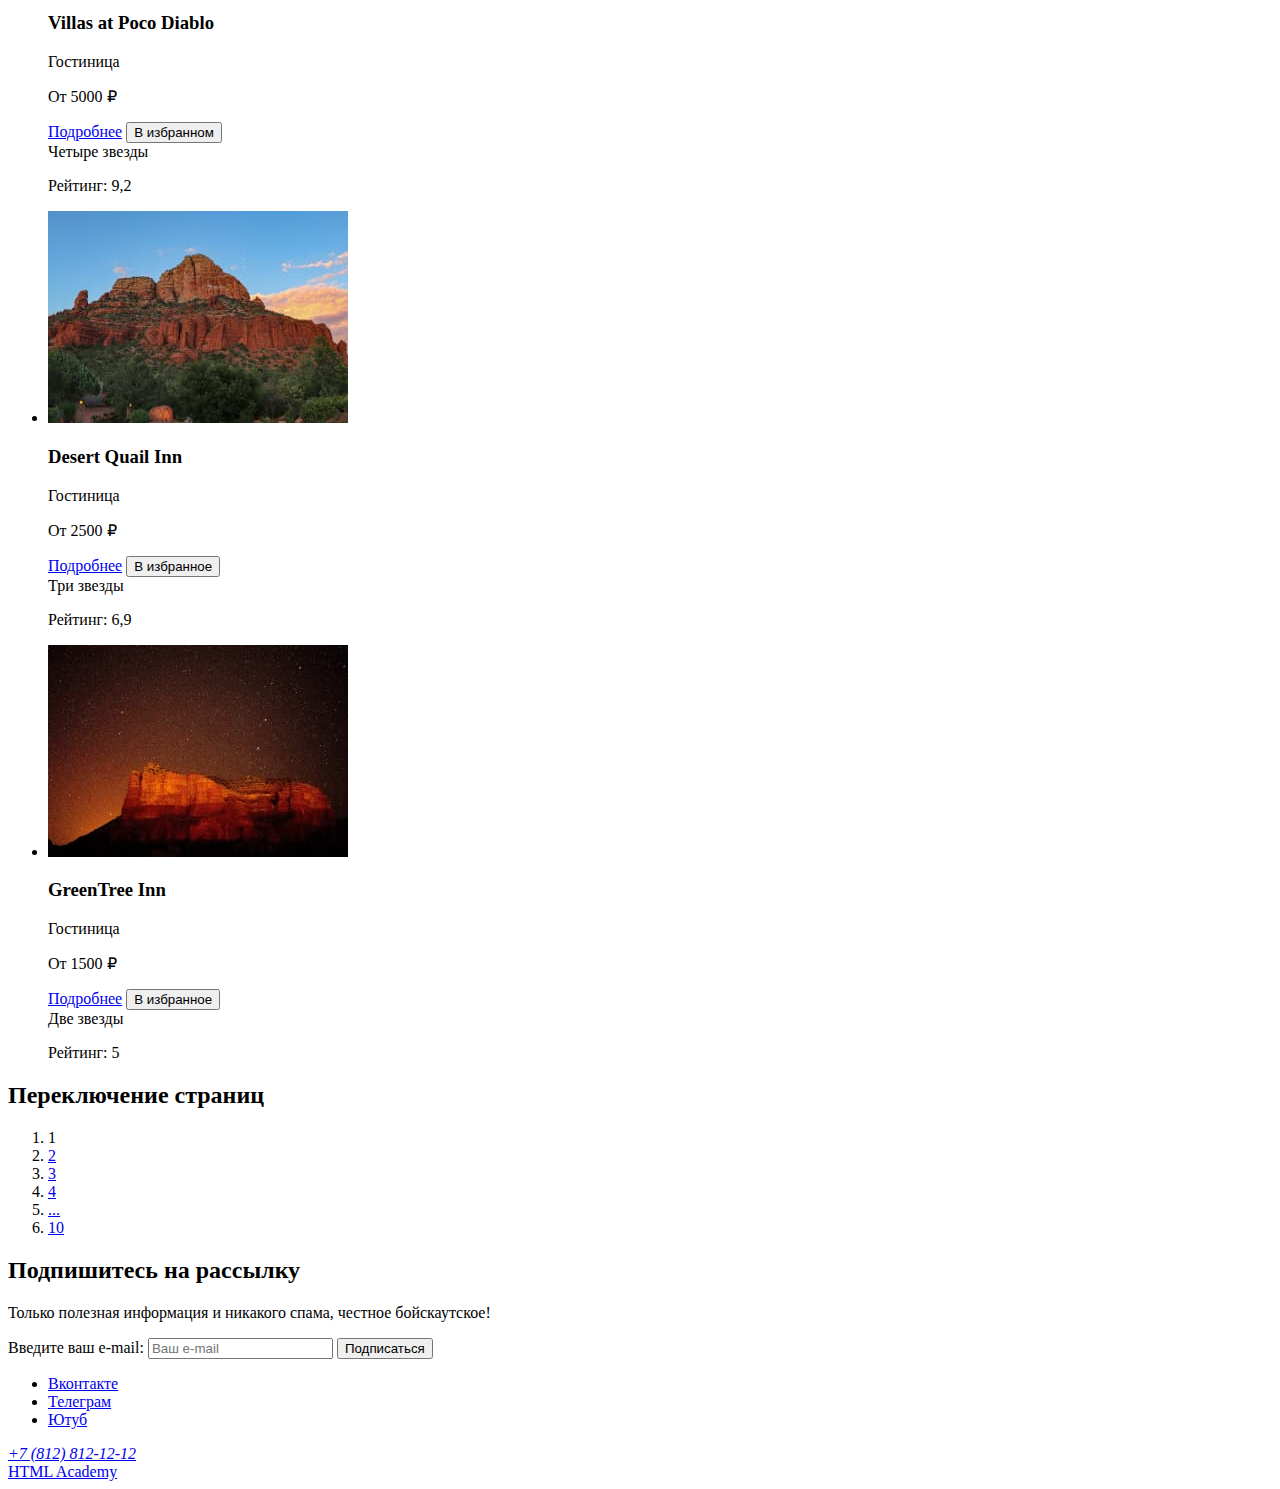
<file: 3/catalog.html>
<!DOCTYPE html>
<html lang="ru">
  <head>
    <meta charset="utf-8">
    <title>Каталог</title>
    <base href="https://htmlacademy-htmlcss.github.io/2303421-sedona-1/3/">
</head>
  <body>
    <div class="wrapper">
      <!--header start-->
      <header class="header">
        <a class="header-logo-link" href="index.html">
          <img class="header-logo-image" src="images/svg/header-logo.svg" width="140" height="70" alt="Логотип Sedona.">
        </a>
        <nav class="navigation">
          <ul class="navigation-list">
            <li class="navigation-item">
              <a class="navigation-link" href="index.html">Главная</a>
            </li>
            <li class="navigation-item">
              <a class="navigation-link" href="#">О Cедоне</a>
            </li>
            <li class="navigation-item">
              <a class="navigation-link navigation-link-current">Гостиницы</a>
            </li>
          </ul>
          <ul class="navigation-list navigation-user">
            <li class="navigation-item">
              <a class="navigation-link navigation-link-search" href="#">
                <span class="visually-hidden">Поиск</span>
              </a>
            </li>
            <li class="navigation-item">
              <a class="navigation-link navigation-link-heart" href="#">
                <span class="visually-hidden">Избранное</span>
                <span class="like-count">12</span>
              </a>
            </li>
            <li class="navigation-item">
              <a class="navigation-link navigation-link-button" href="#">Хочу сюда!</a>
            </li>
          </ul>
        </nav>
      </header>
      <!--header end-->
      <!--main start-->
      <main class="main-inner">
        <div class="container">
          <header class="inner-header">
            <h1 class="inner-header-title">Гостиницы Седоны</h1>
            <ul class="breadcrumbs">
              <li class="breadcrumbs-item">
                <a class="breadcrumbs-link" href="index.html">
                  <span class="visually-hidden">На главную</span>
                </a>
            </li>
              <li class="breadcrumbs-item">
                <a class="breadcrumbs-link breadcrumbs-link-current">Гостиницы</a>
              </li>
            </ul>
          </header>
          <section class="catalog">
            <h2 class="visually-hidden">Фильтр гостиниц</h2>
            <form class="catalog-filter" action="https://echo.htmlacademy.ru/" method="get">
              <fieldset class="catalog-filter-group">
                <legend class="catalog-filter-title">Инфраструктура:</legend>
                <ul class="catalog-filter-list">
                  <li class="catalog-filter-item">
                    <label class="control">
                      <input class="control-input" type="checkbox" name="pool" checked>
                      Бассейн
                    </label>
                  </li>
                  <li class="catalog-filter-item">
                    <label class="control">
                      <input class="control-input" type="checkbox" name="parking" checked>
                      Парковка
                    </label>
                  </li>
                  <li class="catalog-filter-item">
                    <label class="control">
                      <input class="control-input" type="checkbox" name="wi-fi">
                      Wi-Fi
                    </label>
                  </li>
                </ul>
              </fieldset>
              <fieldset class="catalog-filter-group">
                <legend class="catalog-filter-title">Тип Жилья:</legend>
                <ul class="catalog-filter-list">
                  <li class="catalog-filter-item">
                    <label class="control">
                      <input class="control-input" type="radio" name="options" value="hotel" checked>
                      Гостиница
                    </label>
                  </li>
                  <li class="catalog-filter-item">
                    <label class="control">
                      <input class="control-input" type="radio" name="options" value="motel">
                      Мотель
                    </label>
                  </li>
                  <li class="catalog-filter-item">
                    <label class="control">
                      <input class="control-input" type="radio" name="options" value="apartments">
                      Апартаменты
                    </label>
                  </li>
                </ul>
              </fieldset>
              <fieldset class="catalog-filter-group group-with-slider">
                <legend class="catalog-filter-legend">Стоимость, ₽:</legend>
                  <label class="type-field">
                    <input class="type-field-from" type="number" name="min-cost" min="0" value="0">
                    от
                  </label>
                  <label class="type-field">
                    <input class="type-field-to" type="number" name="max-cost" min="1" value="9000">
                    до
                  </label>
              </fieldset>
              <div class="buttons">
                <button class="button-submit" type="submit">Применить</button>
                <button class="button-reset" type="reset">Сбросить</button>
              </div>
            </form>
          </section>
        </div>
        <section class="select">
          <h2 class="visually-hidden">Список гостиниц Седоны</h2>
          <p class="select-result">Найдено гостиниц:
            <span class="select-result-number">38</span>
          </p>
          <select class="select-controls" aria-label="Сортировка">
            <option value="cheap">Сначала дешевые</option>
            <option value="expensive">Сначала дорогие</option>
            <option value="popular">Сначала популярные</option>
          </select>
          <ul class="select-list">
            <li class="select-list-item">
              <a class="button-tile" href="#">
                <span class="visually-hidden">Показать плиткой</span>
              </a>
            </li>
            <li class="select-list-item">
              <a class="button-slideshow" href="#">
                <span class="visually-hidden">Показать большие картинки</span>
              </a>
            </li>
            <li class="select-list-item">
              <a class="button-list" href="#">
                <span class="visually-hidden">Показать список</span>
              </a>
            </li>
          </ul>
        </section>
        <section class="cards">
          <ul class="card-list">
            <li class="card-item">
              <a class="card-link" href="#">
                <img class="card-img" src="images/card-hotel/card-hotel-аmara.jpg" width="300" height="212" alt="Вид зведного неба из пещеры.">
              </a>
              <h3 class="card-title">Amara Resort & Spa</h3>
              <p class="card-type">Гостиница</p>
              <p class="type-price">От 4000 ₽</p>
              <a class="card-link card-link-info" href="#">Подробнее</a>
              <button class="card-button" type="button">В избранное</button>
              <div class="card-rating">
                <span class="visually-hidden">Четыре звезды</span>
              </div>
              <p class="card-button">Рейтинг:
                <span class="card-button-rating">8,5</span>
              </p>
            </li>
            <li class="card-item">
              <a class="card-link" href="#">
                <img class="card-img" src="images/card-hotel/card-hotel-villas.jpg" width="300" height="212" alt="Вид на огромную радугу над горами.">
              </a>
              <h3 class="card-title">Villas at Poco Diablo</h3>
              <p class="card-type">Гостиница</p>
              <p class="type-price">От 5000 ₽</p>
              <a class="card-link card-link-info" href="#">Подробнее</a>
              <button class="card-button card-button-current" type="button">В избранном</button>
              <div class="card-rating">
                <span class="visually-hidden">Четыре звезды</span>
              </div>
              <p class="card-button">Рейтинг:
                <span class="card-button-rating">9,2</span>
              </p>
            </li>
            <li class="card-item">
              <a class="card-link" href="#">
                <img class="card-img" src="images/card-hotel/card-hotel-desert.jpg" width="300" height="212" alt="Вид на национальный парк и скалы.">
              </a>
              <h3 class="card-title">Desert Quail Inn</h3>
              <p class="card-type">Гостиница</p>
              <p class="type-price">От 2500 ₽</p>
              <a class="card-link card-link-info" href="#">Подробнее</a>
              <button class="card-button" type="button">В избранное</button>
              <div class="card-rating">
                <span class="visually-hidden">Три звезды</span>
              </div>
              <p class="card-button">Рейтинг:
                <span class="card-button-rating">6,9</span>
              </p>
            </li>
            <li class="card-item">
              <a class="card-link" href="#">
                <img class="card-img" src="images/card-hotel/card-hotel-green.jpg" width="300" height="212" alt="Вид на звездное небо и скалы.">
              </a>
              <h3 class="card-title">GreenTree Inn</h3>
              <p class="card-type">Гостиница</p>
              <p class="type-price">От 1500 ₽</p>
              <a class="card-link card-link-info" href="#">Подробнее</a>
              <button class="card-button" type="button">В избранное</button>
              <div class="card-rating">
                <span class="visually-hidden">Две звезды</span>
              </div>
              <p class="card-button">Рейтинг:
                <span class="card-button-rating">5</span>
              </p>
            </li>
          </ul>
        </section>
        <section class="pagination">
          <h2 class="visually-hidden">Переключение страниц</h2>
          <ol class="pagination-list">
            <li class="pagination-item">
              <a class="pagination-link pagination-link-current">1</a>
            </li>
            <li class="pagination-item">
              <a class="pagination-link" href="#">2</a>
            </li>
            <li class="pagination-item">
              <a class="pagination-link" href="#">3</a>
            </li>
            <li class="pagination-item">
              <a class="pagination-link" href="#">4</a>
            </li>
            <li class="pagination-item">
              <a class="pagination-link pagination-link-dots" href="#">...</a>
            </li>
            <li class="pagination-item">
              <a class="pagination-link" href="#">10</a>
            </li>
          </ol>
        </section>
        <section class="subscription">
          <h2 class="subscription-title">Подпишитесь на рассылку</h2>
          <p class="subscription-text">Только полезная информация и никакого спама, честное бойскаутское!</p>
          <form class="newsletter" action="https://echo.htmlacademy.ru/" method="post">
            <label class="visually-hidden" for="email">Введите ваш e-mail:</label>
            <input class="field" type="email" id="email" name="email" placeholder="Ваш e-mail" required>
            <button class="newsletter-button" type="submit">Подписаться</button>
          </form>
        </section>
      </main>
      <!--main end-->
      <!--footer start-->
      <footer class="page-footer">
        <ul class="media">
          <li class="media-item">
            <a class="media-link media-link-vk" href="https://vk.com/htmlacademy">
              <span class="visually-hidden">Вконтакте</span>
            </a>
          </li>
          <li class="media-item">
            <a class="media-link media-link-tg" href="https://t.me/htmlacademy">
              <span class="visually-hidden">Телеграм</span>
            </a>
          </li>
          <li class="media-item">
            <a class="media-link media-link-yt" href="https://www.youtube.com/user/htmlacademyru">
              <span class="visually-hidden">Ютуб</span>
            </a>
          </li>
        </ul>
        <address class="phone">
          <a class="phone-link" href="tel:+78128121212">+7 (812) 812-12-12</a>
        </address>
        <a class="academy-logo" href=" https://htmlacademy.ru/">
          <span class="visually-hidden">HTML Academy</span>
        </a>
      </footer>
      <!--footer end-->
    </div>
  </body>
</html>
</file>
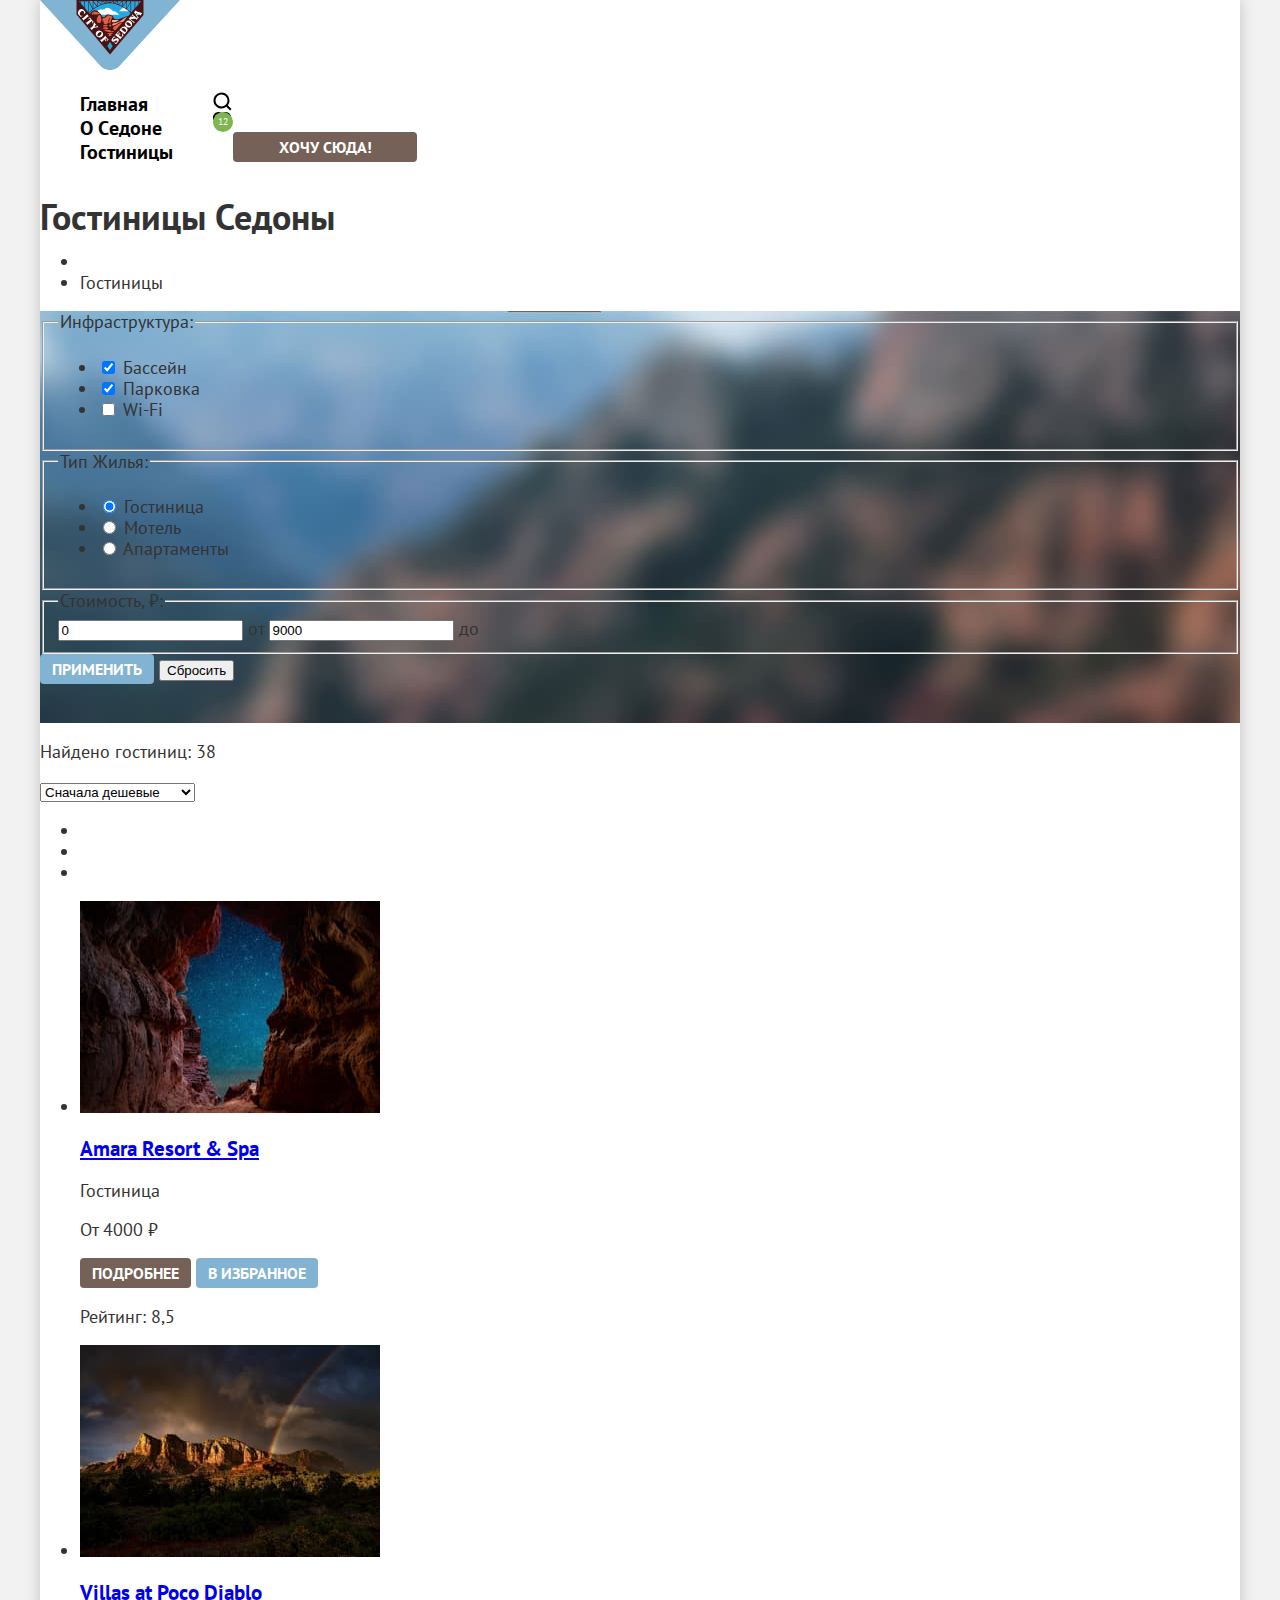
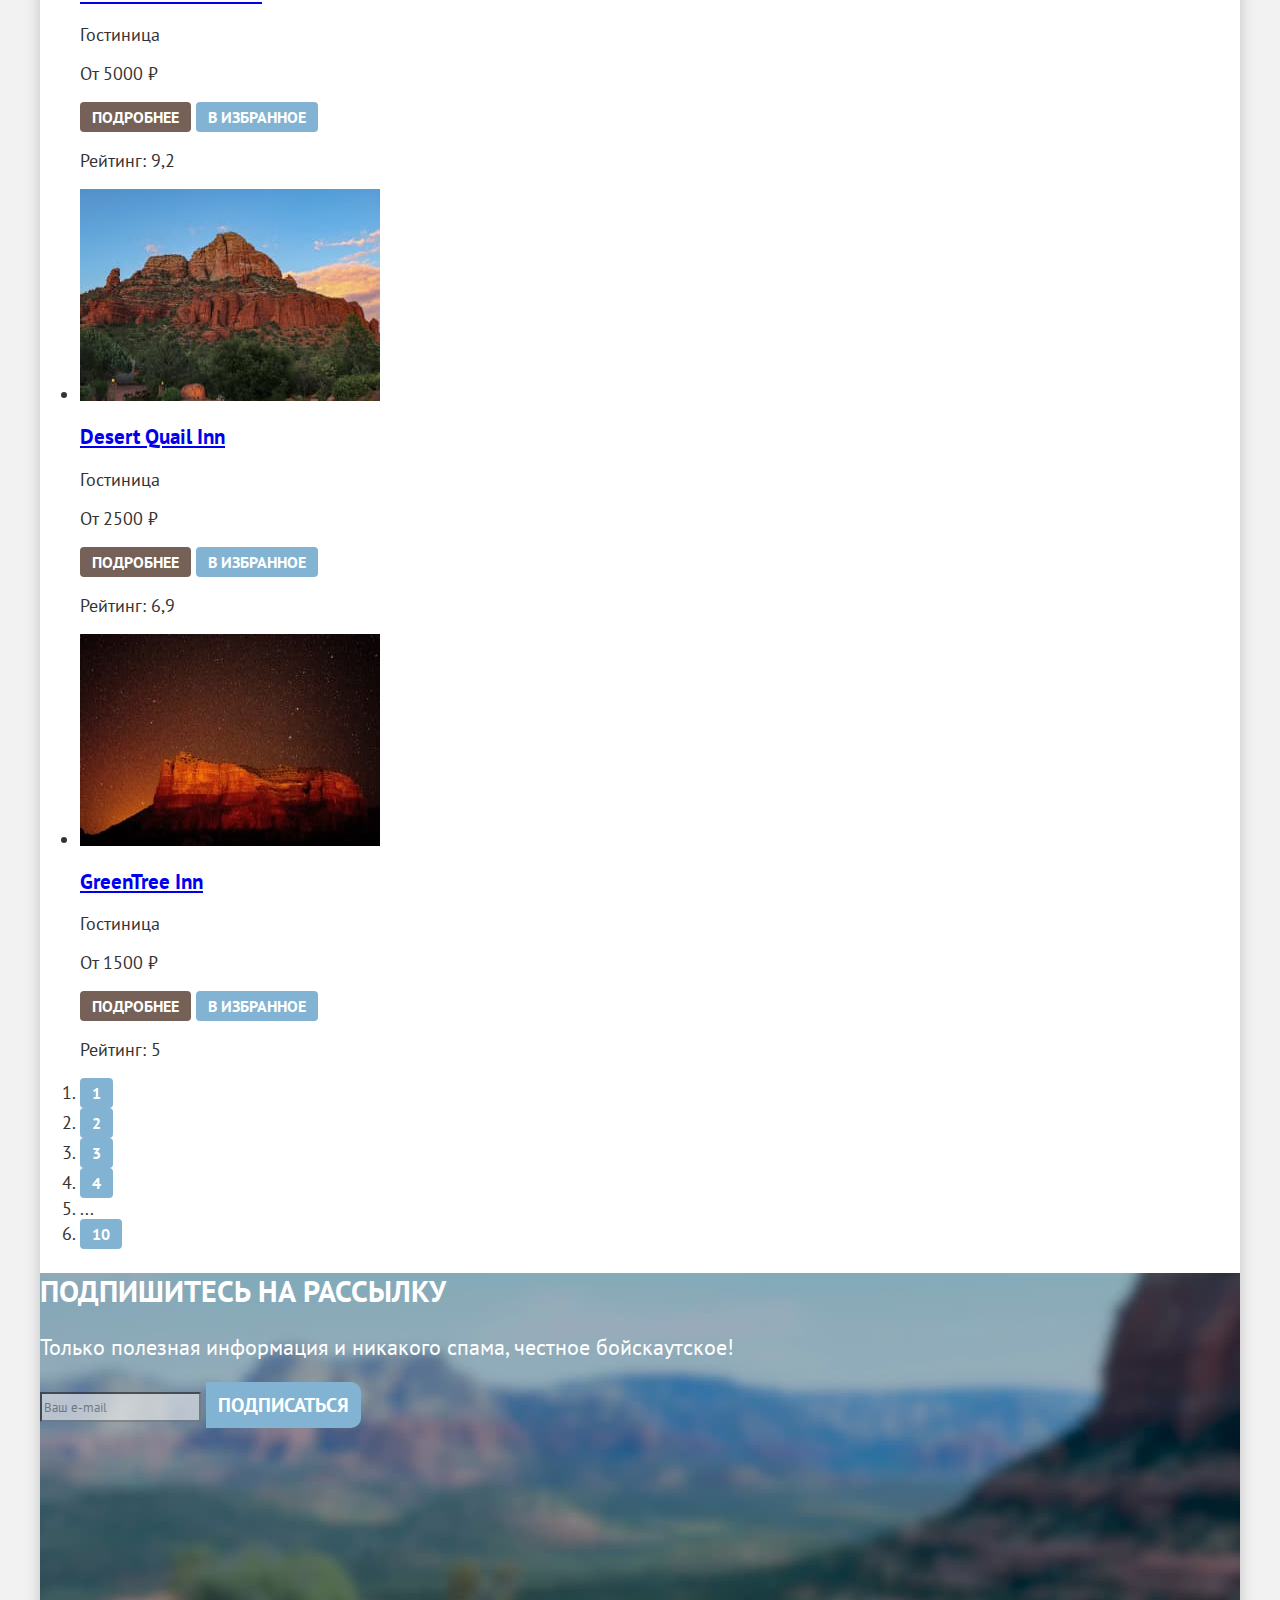
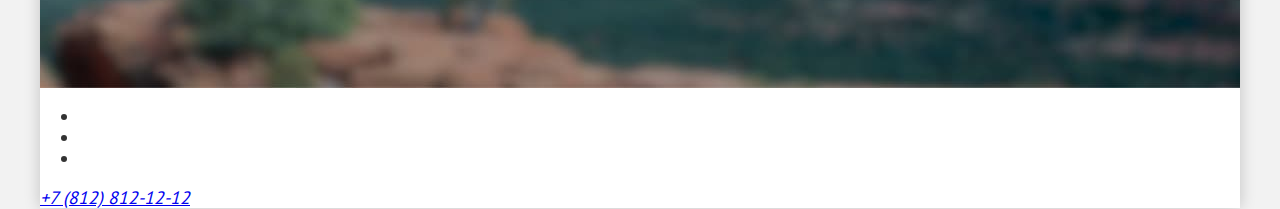
<file: 4/catalog.html>
<!DOCTYPE html>
<html lang="ru">
  <head>
    <meta charset="utf-8">
    <title>Каталог</title>
    <link rel="stylesheet" href="styles/styles.css">
    <base href="https://htmlacademy-htmlcss.github.io/2303421-sedona-1/4/">
</head>
  <body>
    <div class="wrapper">
      <!--header start-->
      <header class="header">
        <a class="header-logo-link" href="index.html">
          <img class="header-logo-image" src="images/svg/header-logo.svg" width="140" height="70" alt="Логотип Sedona.">
        </a>
        <nav class="navigation">
          <ul class="navigation-list">
            <li class="navigation-item">
              <a class="navigation-link" href="index.html">Главная</a>
            </li>
            <li class="navigation-item">
              <a class="navigation-link" href="#">О Cедоне</a>
            </li>
            <li class="navigation-item">
              <a class="navigation-link navigation-link-current">Гостиницы</a>
            </li>
          </ul>
          <ul class="navigation-list navigation-user">
            <li class="navigation-item">
              <a class="navigation-link navigation-link-search" href="#">
                <span class="visually-hidden">Поиск</span>
              </a>
            </li>
            <li class="navigation-item">
              <a class="navigation-link navigation-link-heart" href="#">
                <span class="visually-hidden">Избранное</span>
                <span class="like-count">12</span>
              </a>
            </li>
            <li class="navigation-item">
              <a class="button button-brown navigation-button" href="#">Хочу сюда!</a>
            </li>
          </ul>
        </nav>
      </header>
      <!--header end-->
      <!--main start-->
      <main class="main-inner">
        <div class="container">
          <header class="inner-header">
            <h1 class="inner-header-title">Гостиницы Седоны</h1>
            <ul class="breadcrumbs">
              <li class="breadcrumbs-item">
                <a class="breadcrumbs-link" href="index.html">
                  <span class="visually-hidden">На главную</span>
                </a>
            </li>
              <li class="breadcrumbs-item">
                <a class="breadcrumbs-link breadcrumbs-link-current">Гостиницы</a>
              </li>
            </ul>
          </header>
          <section class="catalog">
            <h2 class="visually-hidden">Фильтр гостиниц</h2>
            <form class="catalog-filter" action="https://echo.htmlacademy.ru/" method="get">
              <fieldset class="catalog-filter-group">
                <legend class="catalog-filter-title">Инфраструктура:</legend>
                <ul class="catalog-filter-list">
                  <li class="catalog-filter-item">
                    <label class="control">
                      <input class="control-input" type="checkbox" name="pool" checked>
                      Бассейн
                    </label>
                  </li>
                  <li class="catalog-filter-item">
                    <label class="control">
                      <input class="control-input" type="checkbox" name="parking" checked>
                      Парковка
                    </label>
                  </li>
                  <li class="catalog-filter-item">
                    <label class="control">
                      <input class="control-input" type="checkbox" name="wi-fi">
                      Wi-Fi
                    </label>
                  </li>
                </ul>
              </fieldset>
              <fieldset class="catalog-filter-group">
                <legend class="catalog-filter-title">Тип Жилья:</legend>
                <ul class="catalog-filter-list">
                  <li class="catalog-filter-item">
                    <label class="control">
                      <input class="control-input" type="radio" name="options" value="hotel" checked>
                      Гостиница
                    </label>
                  </li>
                  <li class="catalog-filter-item">
                    <label class="control">
                      <input class="control-input" type="radio" name="options" value="motel">
                      Мотель
                    </label>
                  </li>
                  <li class="catalog-filter-item">
                    <label class="control">
                      <input class="control-input" type="radio" name="options" value="apartments">
                      Апартаменты
                    </label>
                  </li>
                </ul>
              </fieldset>
              <fieldset class="catalog-filter-group group-with-slider">
                <legend class="catalog-filter-legend">Стоимость, ₽:</legend>
                  <label class="type-field">
                    <input class="type-field-from" type="number" name="min-cost" min="0" value="0">
                    от
                  </label>
                  <label class="type-field">
                    <input class="type-field-to" type="number" name="max-cost" min="1" value="9000">
                    до
                  </label>
              </fieldset>
              <div class="buttons">
                <button class="button button-blue" type="submit">Применить</button>
                <button class="button-reset" type="reset">Сбросить</button>
              </div>
            </form>
          </section>
        </div>
        <section class="select">
          <h2 class="visually-hidden">Список гостиниц Седоны</h2>
          <p class="select-result">Найдено гостиниц:
            <span class="select-result-number">38</span>
          </p>
          <select class="select-controls" aria-label="Сортировка">
            <option value="cheap">Сначала дешевые</option>
            <option value="expensive">Сначала дорогие</option>
            <option value="popular">Сначала популярные</option>
          </select>
          <ul class="select-list">
            <li class="select-list-item">
              <a class="button-tile" href="#">
                <span class="visually-hidden">Показать плиткой</span>
              </a>
            </li>
            <li class="select-list-item">
              <a class="button-slideshow" href="#">
                <span class="visually-hidden">Показать большие картинки</span>
              </a>
            </li>
            <li class="select-list-item">
              <a class="button-list" href="#">
                <span class="visually-hidden">Показать список</span>
              </a>
            </li>
          </ul>
        </section>
        <section class="cards">
          <ul class="card-list">
            <li class="card-item">
              <a class="card-link" href="#">
                <img class="card-img" src="images/card-hotel/card-hotel-аmara.jpg" width="300" height="212" alt="Вид зведного неба из пещеры.">
                <h3 class="card-title">Amara Resort & Spa</h3>
              </a>
              <p class="card-type">Гостиница</p>
              <p class="type-price">От 4000 ₽</p>
              <a class="button button-brown" href="#">Подробнее</a>
              <a class="button button-blue" href="#">В избранное</a>
              <div class="card-rating">
                <span class="visually-hidden">Четыре звезды</span>
              </div>
              <p class="card-button">Рейтинг:
                <span class="card-button-rating">8,5</span>
              </p>
            </li>
            <li class="card-item">
              <a class="card-link" href="#">
                <img class="card-img" src="images/card-hotel/card-hotel-villas.jpg" width="300" height="212" alt="Вид на огромную радугу над горами.">
                <h3 class="card-title">Villas at Poco Diablo</h3>
              </a>
              <p class="card-type">Гостиница</p>
              <p class="type-price">От 5000 ₽</p>
              <a class="button button-brown" href="#">Подробнее</a>
              <a class="button button-blue" href="#">В избранное</a>
              <div class="card-rating">
                <span class="visually-hidden">Четыре звезды</span>
              </div>
              <p class="card-button">Рейтинг:
                <span class="card-button-rating">9,2</span>
              </p>
            </li>
            <li class="card-item">
              <a class="card-link" href="#">
                <img class="card-img" src="images/card-hotel/card-hotel-desert.jpg" width="300" height="212" alt="Вид на национальный парк и скалы.">
                <h3 class="card-title">Desert Quail Inn</h3>
              </a>
              <p class="card-type">Гостиница</p>
              <p class="type-price">От 2500 ₽</p>
              <a class="button button-brown" href="#">Подробнее</a>
              <a class="button button-blue" href="#">В избранное</a>
              <div class="card-rating">
                <span class="visually-hidden">Три звезды</span>
              </div>
              <p class="card-button">Рейтинг:
                <span class="card-button-rating">6,9</span>
              </p>
            </li>
            <li class="card-item">
              <a class="card-link" href="#">
                <img class="card-img" src="images/card-hotel/card-hotel-green.jpg" width="300" height="212" alt="Вид на звездное небо и скалы.">
                <h3 class="card-title">GreenTree Inn</h3>
              </a>
              <p class="card-type">Гостиница</p>
              <p class="type-price">От 1500 ₽</p>
              <a class="button button-brown" href="#">Подробнее</a>
              <a class="button button-blue" href="#">В избранное</a>
              <div class="card-rating">
                <span class="visually-hidden">Две звезды</span>
              </div>
              <p class="card-button">Рейтинг:
                <span class="card-button-rating">5</span>
              </p>
            </li>
          </ul>
        </section>
        <section class="pagination">
          <h2 class="visually-hidden">Переключение страниц</h2>
          <ol class="pagination-list">
            <li class="pagination-item">
              <a class="button button-blue button-current">1</a>
            </li>
            <li class="pagination-item">
              <a class="button button-blue" href="#">2</a>
            </li>
            <li class="pagination-item">
              <a class="button button-blue" href="#">3</a>
            </li>
            <li class="pagination-item">
              <a class="button button-blue" href="#">4</a>
            </li>
            <li class="pagination-item">
              <span class="pagination-item-dots">...</span>
            </li>
            <li class="pagination-item">
              <a class="button button-blue" href="#">10</a>
            </li>
          </ol>
        </section>
        <section class="subscription">
          <h2 class="subscription-title">Подпишитесь на рассылку</h2>
          <p class="subscription-text">Только полезная информация и никакого спама, честное бойскаутское!</p>
          <form class="newsletter" action="https://echo.htmlacademy.ru/" method="post">
            <label class="visually-hidden" for="email">Введите ваш e-mail:</label>
            <input class="field" type="email" id="email" name="email" placeholder="Ваш e-mail" required>
            <button class="button button-blue button-newsletter" type="submit">Подписаться</button>
          </form>
        </section>
      </main>
      <!--main end-->
      <!--footer start-->
      <footer class="page-footer">
        <ul class="media">
          <li class="media-item">
            <a class="media-link media-link-vk" href="https://vk.com/htmlacademy">
              <span class="visually-hidden">Вконтакте</span>
            </a>
          </li>
          <li class="media-item">
            <a class="media-link media-link-tg" href="https://t.me/htmlacademy">
              <span class="visually-hidden">Телеграм</span>
            </a>
          </li>
          <li class="media-item">
            <a class="media-link media-link-yt" href="https://www.youtube.com/user/htmlacademyru">
              <span class="visually-hidden">Ютуб</span>
            </a>
          </li>
        </ul>
        <address class="phone">
          <a class="phone-link" href="tel:+78128121212">+7 (812) 812-12-12</a>
        </address>
        <a class="academy-logo" href=" https://htmlacademy.ru/">
          <span class="visually-hidden">HTML Academy</span>
        </a>
      </footer>
      <!--footer end-->
    </div>
  </body>
</html>
</file>
<file: styles/styles.css>
@font-face {
  font-family: "PT Sans";
  font-style: normal;
  font-weight: 400;
  src: url(../fonts/ptsans-400.woff2) format("woff2");
  font-display: swap;
}

@font-face {
  font-family: "PT Sans";
  font-style: normal;
  font-weight: 700;
  src: url(../fonts/ptsans-700.woff2) format("woff2");
  font-display: swap;
}

.visually-hidden {
  position: absolute;
  width: 1px;
  height: 1px;
  margin: -1px;
  border: 0;
  padding: 0;
  white-space: nowrap;
  clip-path: inset(100%);
  clip: rect(0 0 0 0);
  overflow: hidden;
}

body {
  min-height: 100%;
  margin: 0;
  font-family: "PT Sans", sans-serif;
  font-size: 18px;
  line-height: 21px;
  color: #333333;
  background-color: #f2f2f2;
}

.navigation {
  display: flex;
}

.wrapper {
  min-height: 100%;
  display: flex;
  flex-direction: column;
  margin: 0 auto;
  width: 1200px;
  background-color: #ffffff;
  box-shadow: 0 0 15px rgba(0, 0, 0, 0.2);
}

.button {
  display: inline-block;
  padding: 5px 12px;
  font-family: inherit;
  font-size: 16px;
  line-height: 20px;
  font-weight: 700;
  text-align: center;
  color: #ffffff;
  text-decoration: none;
  text-transform: uppercase;
  border-radius: 4px;
  border: none;
  cursor: pointer;
}

.button-interest,
.button-newsletter {
  font-size: 20px;
  line-height: 36px;
}

.button-brown {
background-color: #756157;
}

.button-blue {
  background-color: #82b3d3;
}

.button-green {
  background-color: #7db54f;
}

/*header styles*/
.navigation {
display: flex;
}

.navigation-list {
  list-style: none;
}

.navigation-link {
  font-size: 20px;
  font-weight: 700;
  line-height: 24px;
  color: #000000;
  text-decoration: none;
}

.navigation-link-search {
  display: block;
  width: 20px;
  height: 20px;
  background-image: url(../images/svg/search.svg);
  background-repeat: no-repeat;
}

.navigation-link-heart {
  display: block;
  width: 20px;
  height: 20px;
  background-image: url(../images/svg/heart.svg);
  background-repeat: no-repeat;
}

.like-count {
  display:flex;
  align-items: center;
  justify-content: center;
  width: 20px;
  height: 20px;
  font-size: 10px;
  font-weight: 400;
  line-height: 10px;
  color: #ffffff;
  text-align: center;
  background-color: #7db54f;
  border-radius: 50%;
  position: relative;
}

.navigation-button {
  display: flex;
  justify-content: center;
  align-items: center;
  margin: auto 0 auto 20px;
  min-width: 160px;
}

/*main styles*/
.main-welcome {
  height: 485px;
  background-color:#a89696;
  background-image: url(../images/svg/divider.svg), url(../images/main-welcome.jpg);
  background-repeat: no-repeat;
  background-position: bottom;
  background-size: 100% auto, cover;
  text-align: center;
}

.advantages-title {
  font-size: 30px;
  line-height: 36px;
  text-transform: uppercase;
  color: #000000;
  text-align: center;
}

.advantages-text {
  font-size: 22px;
  line-height: 26px;
  text-align: center;
}

.advantages-list{
  list-style: none;
}

.advantages-list-item{
  background-color: rgba(131, 179, 211, 0.12);
}

.advantages-list-item-light {
  background-color: #82b3d3;
}

.advantages-list-item-dark {
  background-color: rgba(131, 179, 211, 0.20);
}

.advantages-list-item-home {
  background-image: url(../images/svg/housing.svg);
  background-repeat: no-repeat;
  background-size: contain;
}

.advantages-list-item-food {
  background-image: url(../images/svg/food.svg);
  background-repeat: no-repeat;
  background-size: contain;
  background-color: inherit;
}

.advantages-list-item-souvenirs {
  background-image: url(../images/svg/souvenirs.svg);
  background-repeat: no-repeat;
  background-size: contain;
}

.advantages-list-title {
  font-size: 24px;
  line-height: 28px;
  color: #000000;
  text-transform: uppercase;
}

.advantages-list-title-light {
  color: #ffffff;
}

.advantages-list-text-light {
  color: #ffffff;
}

.subscription{
  height: 415px;
  background-color:#8e746a;
  background-image: url(../images/subscription-background.jpg);
  background-repeat: no-repeat;
  background-size: 100% auto;
}

.subscription-title {
  font-size: 30px;
  line-height: 36px;
  color: #ffffff;
  text-transform: uppercase;
}

.subscription-text {
  font-size: 22px;
  line-height: 26px;
  color: #ffffff;
}

.field {
  line-height: 24px;
  color: #000000;
  opacity: 0.6;
  background-color: #f2f2f2;
  font-family: inherit;
}

.button-newsletter {
  margin: 0;
  max-width: 332px;
  border-radius: 0 10px 10px 0;
  white-space: nowrap;
  overflow: hidden;
  text-overflow: ellipsis;
}

/*catalog styles*/

/*filter form*/
.catalog{
  height: 412px;
  background-color:#8e746a;
  background-image: url(../images/catalog-filter-background.jpg);
  background-repeat: no-repeat;
  background-size: 100% auto;
}
</file>
<file: 4/styles/styles.css>
@font-face {
  font-family: "PT Sans";
  font-style: normal;
  font-weight: 400;
  src: url(../fonts/ptsans-400.woff2) format("woff2");
  font-display: swap;
}

@font-face {
  font-family: "PT Sans";
  font-style: normal;
  font-weight: 700;
  src: url(../fonts/ptsans-700.woff2) format("woff2");
  font-display: swap;
}

.visually-hidden {
  position: absolute;
  width: 1px;
  height: 1px;
  margin: -1px;
  border: 0;
  padding: 0;
  white-space: nowrap;
  clip-path: inset(100%);
  clip: rect(0 0 0 0);
  overflow: hidden;
}

body {
  min-height: 100%;
  margin: 0;
  font-family: "PT Sans", sans-serif;
  font-size: 18px;
  line-height: 21px;
  color: #333333;
  background-color: #f2f2f2;
}

.navigation {
  display: flex;
}

.wrapper {
  min-height: 100%;
  display: flex;
  flex-direction: column;
  margin: 0 auto;
  width: 1200px;
  background-color: #ffffff;
  box-shadow: 0 0 15px rgba(0, 0, 0, 0.2);
}

.button {
  display: inline-block;
  padding: 5px 12px;
  font-family: inherit;
  font-size: 16px;
  line-height: 20px;
  font-weight: 700;
  text-align: center;
  color: #ffffff;
  text-decoration: none;
  text-transform: uppercase;
  border-radius: 4px;
  border: none;
  cursor: pointer;
}

.button-interest,
.button-newsletter {
  font-size: 20px;
  line-height: 36px;
}

.button-brown {
background-color: #756157;
}

.button-blue {
  background-color: #82b3d3;
}

.button-green {
  background-color: #7db54f;
}

/*header styles*/
.navigation {
display: flex;
}

.navigation-list {
  list-style: none;
}

.navigation-link {
  font-size: 20px;
  font-weight: 700;
  line-height: 24px;
  color: #000000;
  text-decoration: none;
}

.navigation-link-search {
  display: block;
  width: 20px;
  height: 20px;
  background-image: url(../images/svg/search.svg);
  background-repeat: no-repeat;
}

.navigation-link-heart {
  display: block;
  width: 20px;
  height: 20px;
  background-image: url(../images/svg/heart.svg);
  background-repeat: no-repeat;
}

.like-count {
  display:flex;
  align-items: center;
  justify-content: center;
  width: 20px;
  height: 20px;
  font-size: 10px;
  font-weight: 400;
  line-height: 10px;
  color: #ffffff;
  text-align: center;
  background-color: #7db54f;
  border-radius: 50%;
  position: relative;
}

.navigation-button {
  display: flex;
  justify-content: center;
  align-items: center;
  margin: auto 0 auto 20px;
  min-width: 160px;
}

/*main styles*/
.main-welcome {
  height: 485px;
  background-color:#a89696;
  background-image: url(../images/svg/divider.svg), url(../images/main-welcome.jpg);
  background-repeat: no-repeat;
  background-position: bottom;
  background-size: 100% auto, cover;
  text-align: center;
}

.advantages-title {
  font-size: 30px;
  line-height: 36px;
  text-transform: uppercase;
  color: #000000;
  text-align: center;
}

.advantages-text {
  font-size: 22px;
  line-height: 26px;
  text-align: center;
}

.advantages-list{
  list-style: none;
}

.advantages-list-item{
  background-color: rgba(131, 179, 211, 0.12);
}

.advantages-list-item-light {
  background-color: #82b3d3;
}

.advantages-list-item-dark {
  background-color: rgba(131, 179, 211, 0.20);
}

.advantages-list-item-home {
  background-image: url(../images/svg/housing.svg);
  background-repeat: no-repeat;
  background-size: contain;
}

.advantages-list-item-food {
  background-image: url(../images/svg/food.svg);
  background-repeat: no-repeat;
  background-size: contain;
  background-color: inherit;
}

.advantages-list-item-souvenirs {
  background-image: url(../images/svg/souvenirs.svg);
  background-repeat: no-repeat;
  background-size: contain;
}

.advantages-list-title {
  font-size: 24px;
  line-height: 28px;
  color: #000000;
  text-transform: uppercase;
}

.advantages-list-title-light {
  color: #ffffff;
}

.advantages-list-text-light {
  color: #ffffff;
}

.subscription{
  height: 415px;
  background-color:#8e746a;
  background-image: url(../images/subscription-background.jpg);
  background-repeat: no-repeat;
  background-size: 100% auto;
}

.subscription-title {
  font-size: 30px;
  line-height: 36px;
  color: #ffffff;
  text-transform: uppercase;
}

.subscription-text {
  font-size: 22px;
  line-height: 26px;
  color: #ffffff;
}

.field {
  line-height: 24px;
  color: #000000;
  opacity: 0.6;
  background-color: #f2f2f2;
  font-family: inherit;
}

.button-newsletter {
  margin: 0;
  max-width: 332px;
  border-radius: 0 10px 10px 0;
  white-space: nowrap;
  overflow: hidden;
  text-overflow: ellipsis;
}

/*catalog styles*/

/*filter form*/
.catalog{
  height: 412px;
  background-color:#8e746a;
  background-image: url(../images/catalog-filter-background.jpg);
  background-repeat: no-repeat;
  background-size: 100% auto;
}
</file>
